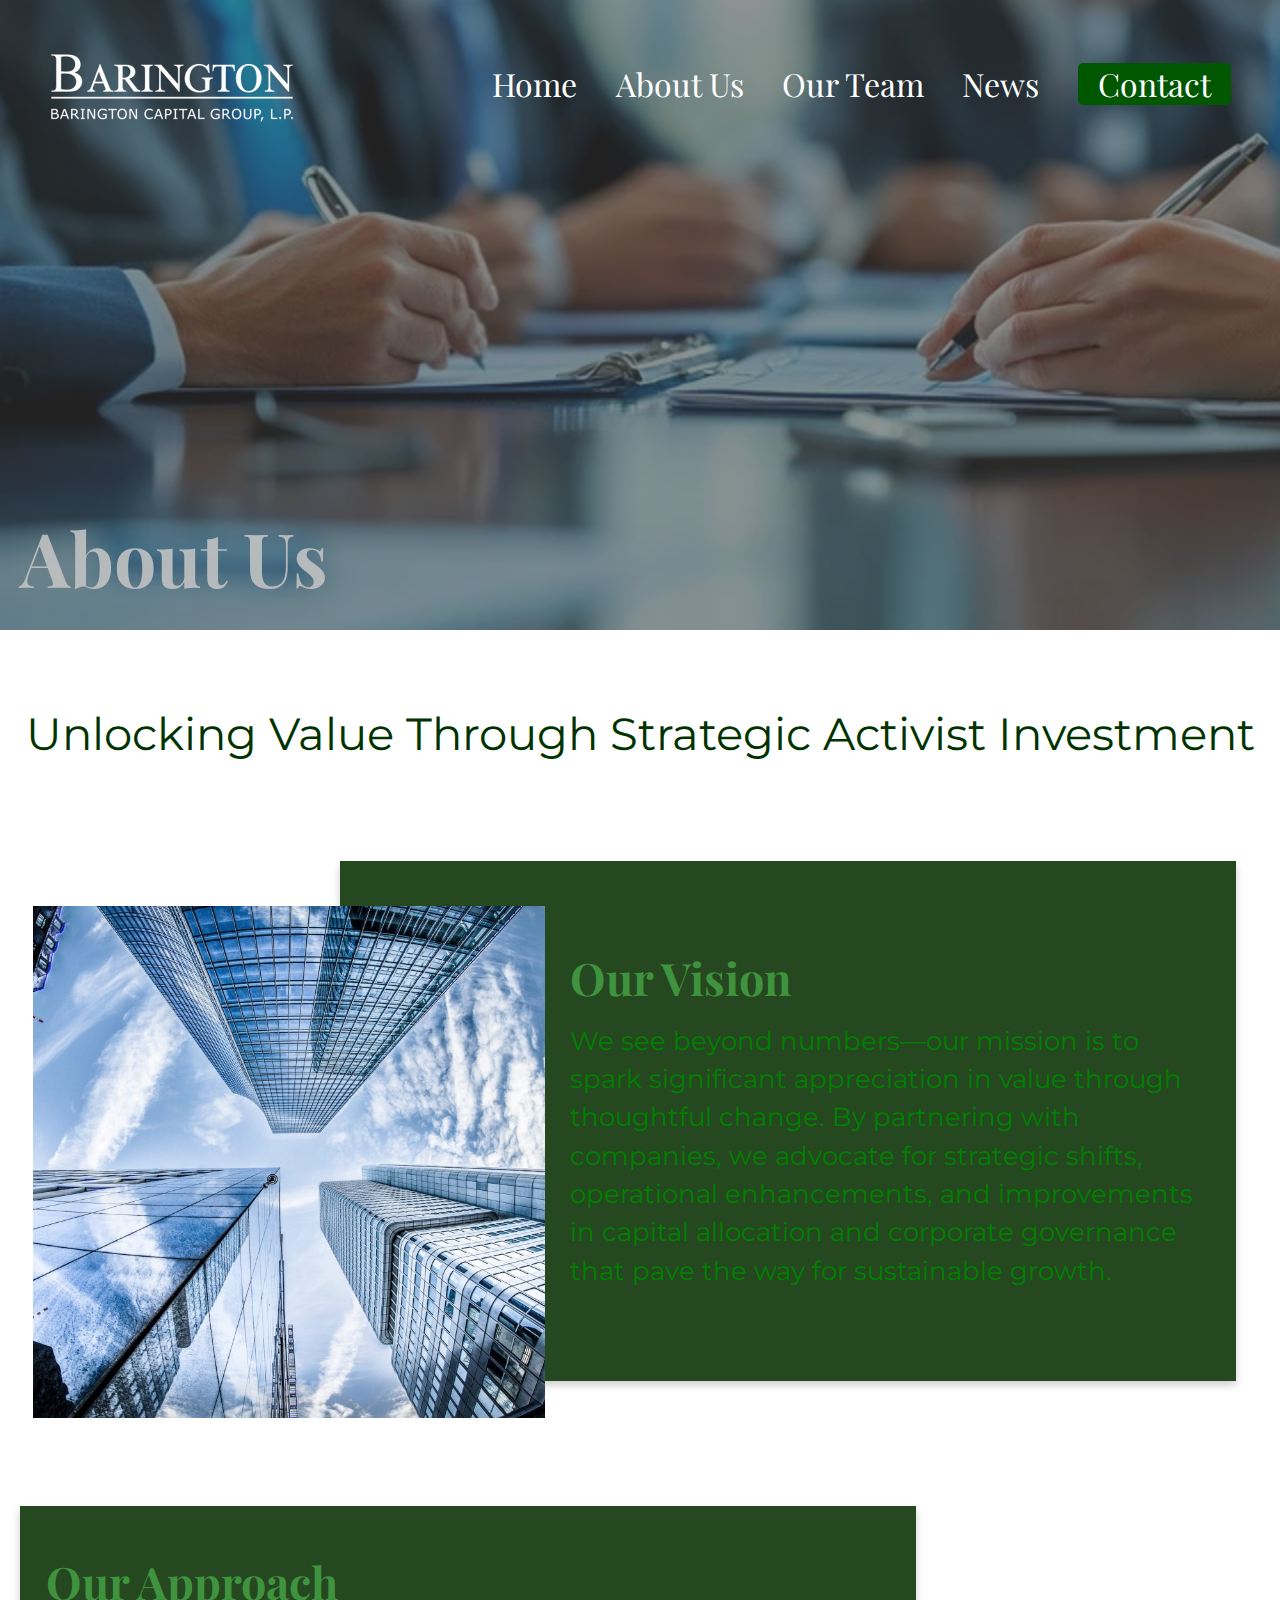
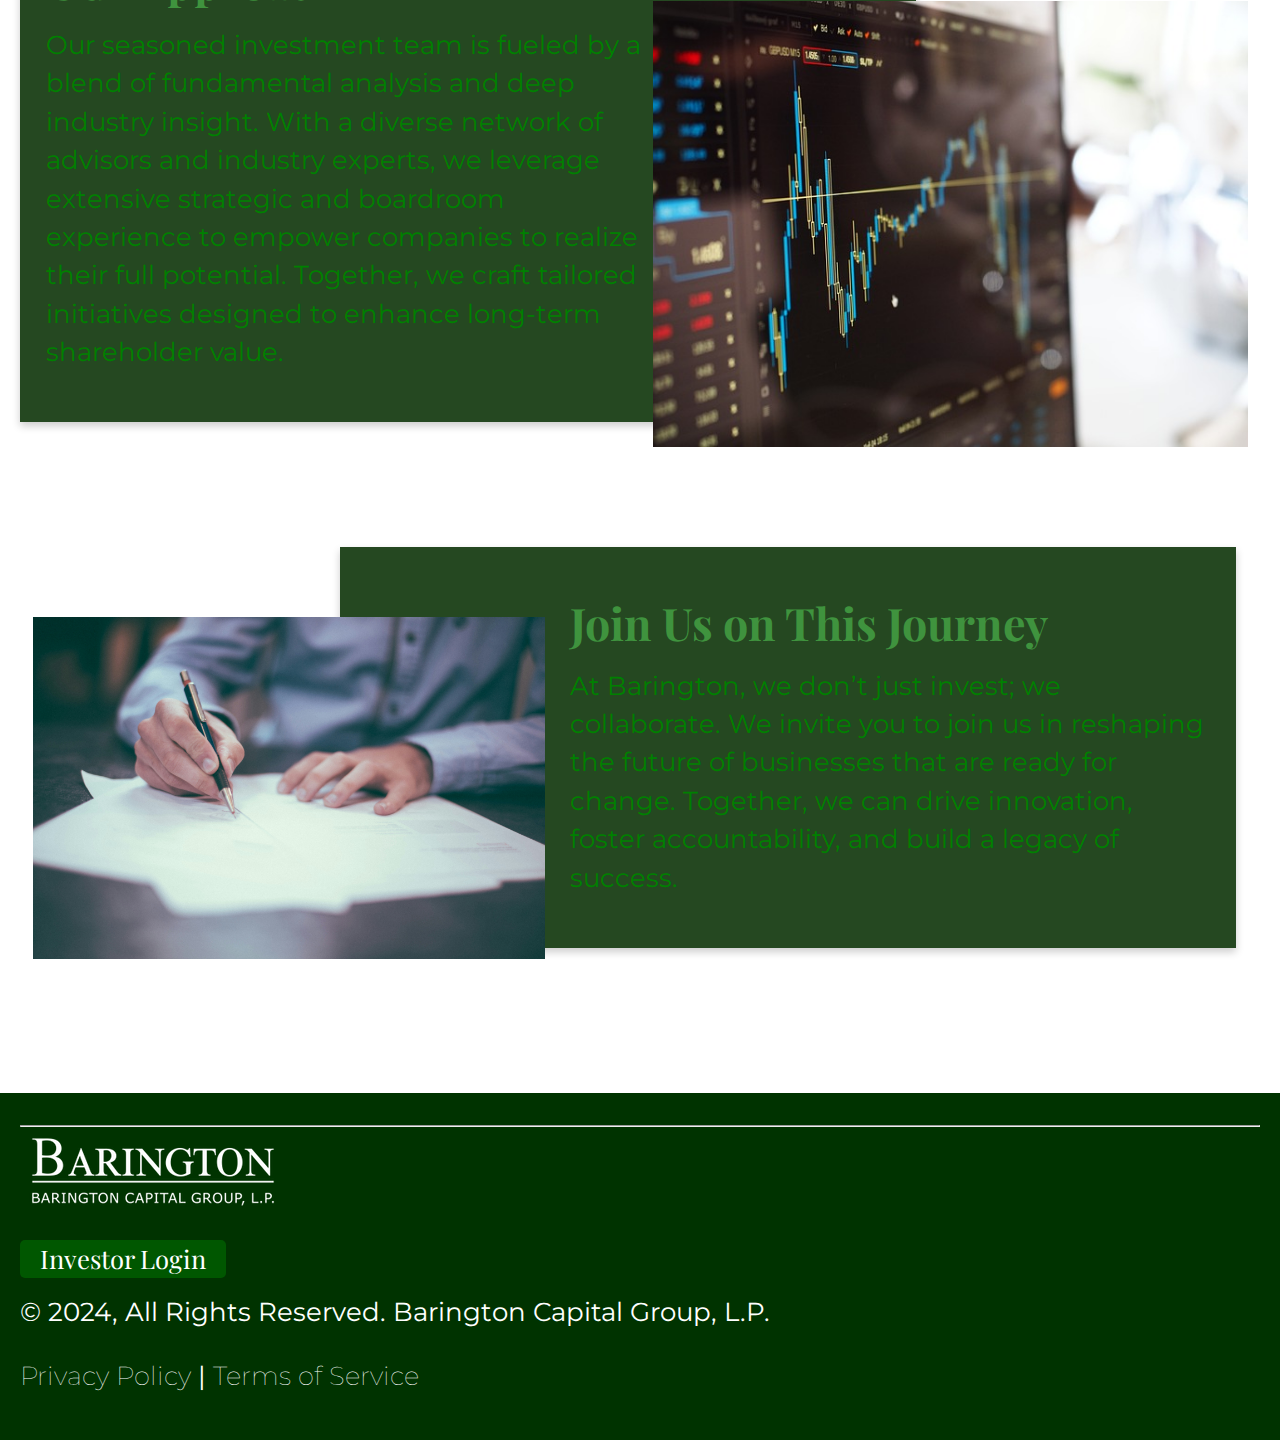
<file: about.html>
<!DOCTYPE html>
<html lang="en">
<head>
    <meta charset="UTF-8">
    <meta name="viewport" content="width=device-width, initial-scale=1.0">
    <title>About Us</title>
    <link rel="shortcut icon" href="B icon.png" type="image/x-icon">
    <link rel="stylesheet" href="styles.css">
    <link rel="stylesheet" href="about.css">
    <link rel="preconnect" href="https://fonts.googleapis.com">
    <link rel="preconnect" href="https://fonts.gstatic.com" crossorigin>
    <link href="https://fonts.googleapis.com/css2?family=Playfair+Display:ital,wght@0,400..900;1,400..900&display=swap" rel="stylesheet">
    <link rel="preconnect" href="https://fonts.googleapis.com">
    <link rel="preconnect" href="https://fonts.gstatic.com" crossorigin>
    <link href="https://fonts.googleapis.com/css2?family=Montserrat:ital,wght@0,100..900;1,100..900&display=swap" rel="stylesheet">
</head>

<body>

    <img src="hands.webp" alt="Background Image" class="img-contact">
        <div class="tint"></div> <!-- This is the tinted overlay -->
        
    <div class="content-pages">
            <header>
                <a href="index.html">
                    <img src="Barington White.img" alt="Overlay Image" class="overlay-image">
                </a>
                <nav id="main-nav">
                    <ul>
                        <li><a href="index.html">Home</a></li>
                        <li><a href="about.html">About Us</a></li>
                        <li><a href="team.html">Our Team</a></li>
                        <li><a href="news.html">News</a></li>
                        <li><a href="contact.html" class="button">Contact</a></li>
                    </ul>
                </nav>

                <div id="hamburger" class="hamburger" onclick="toggleNav()">
                    &#9776; <!-- Hamburger icon -->
                </div>
                <script>
                    function toggleNav() {
                        const nav = document.getElementById('main-nav');
                        nav.classList.toggle('nav-open');
                    }
                    // Close the nav if clicking outside of it
                    document.addEventListener('click', function(event) {
                        const nav = document.getElementById('main-nav');
                        const hamburger = document.getElementById('hamburger');

                        // Check if the click was outside the nav and hamburger
                        if (!nav.contains(event.target) && !hamburger.contains(event.target)) {
                            nav.classList.remove('nav-open'); // Hide the nav
                        }
                    });
                </script>

            </header>
        <h3>About Us</h3>
        <h4>Unlocking Value Through Strategic Activist Investment</h4>

        <div class="decorative-box">
            <div class="section">
                <div class="left-container-img">
                    <img src="visionSub.jpg">
                </div>
                <div class="right-container">
                    <h2>Our Vision</h2>
                    <p>We see beyond numbers—our mission is to spark significant appreciation in value through thoughtful change. By partnering with companies, we advocate for strategic shifts, operational enhancements, and improvements in capital allocation and corporate governance that pave the way for sustainable growth.</p>
                </div>
            </div>
        </div>


        <div class="decorative-box-l">
            <div class="section">
                <div class="left-container">
                    <h2>Our Approach</h2>
                    <p>Our seasoned investment team is fueled by a blend of fundamental analysis and deep industry insight. With a diverse network of advisors and industry experts, we leverage extensive strategic and boardroom experience to empower companies to realize their full potential. Together, we craft tailored initiatives designed to enhance long-term shareholder value. </p>
                </div>
                <div class="right-container-img">
                    <img src="screen.jpg"> 
                </div>
            </div>        
        </div>

        <div class="decorative-box">
            <div class="section">
                <div class="left-container-img">
                    <img src="signature.jpg">
                </div>
                <div class="right-container">
                    <h2>Join Us on This Journey</h2>
                    <p>At Barington, we don’t just invest; we collaborate. We invite you to join us in reshaping the future of businesses that are ready for change. Together, we can drive innovation, foster accountability, and build a legacy of success.</p>
                </div>
            </div>
        </div>
        
    </div>
    <footer>
        <hr class = "styled-line">
        <img src="Barington White.img" alt="Overlay Image" class="overlay-image">

        <a href="edit.html" class="button">Investor Login</a>
        <p>&copy; 2024, All Rights Reserved. Barington Capital Group, L.P.</p>
        <p><a href="privacy.html">Privacy Policy</a> | <a href="terms.html">Terms of Service</a></p>
    </footer>
</body>
</html>
</file>
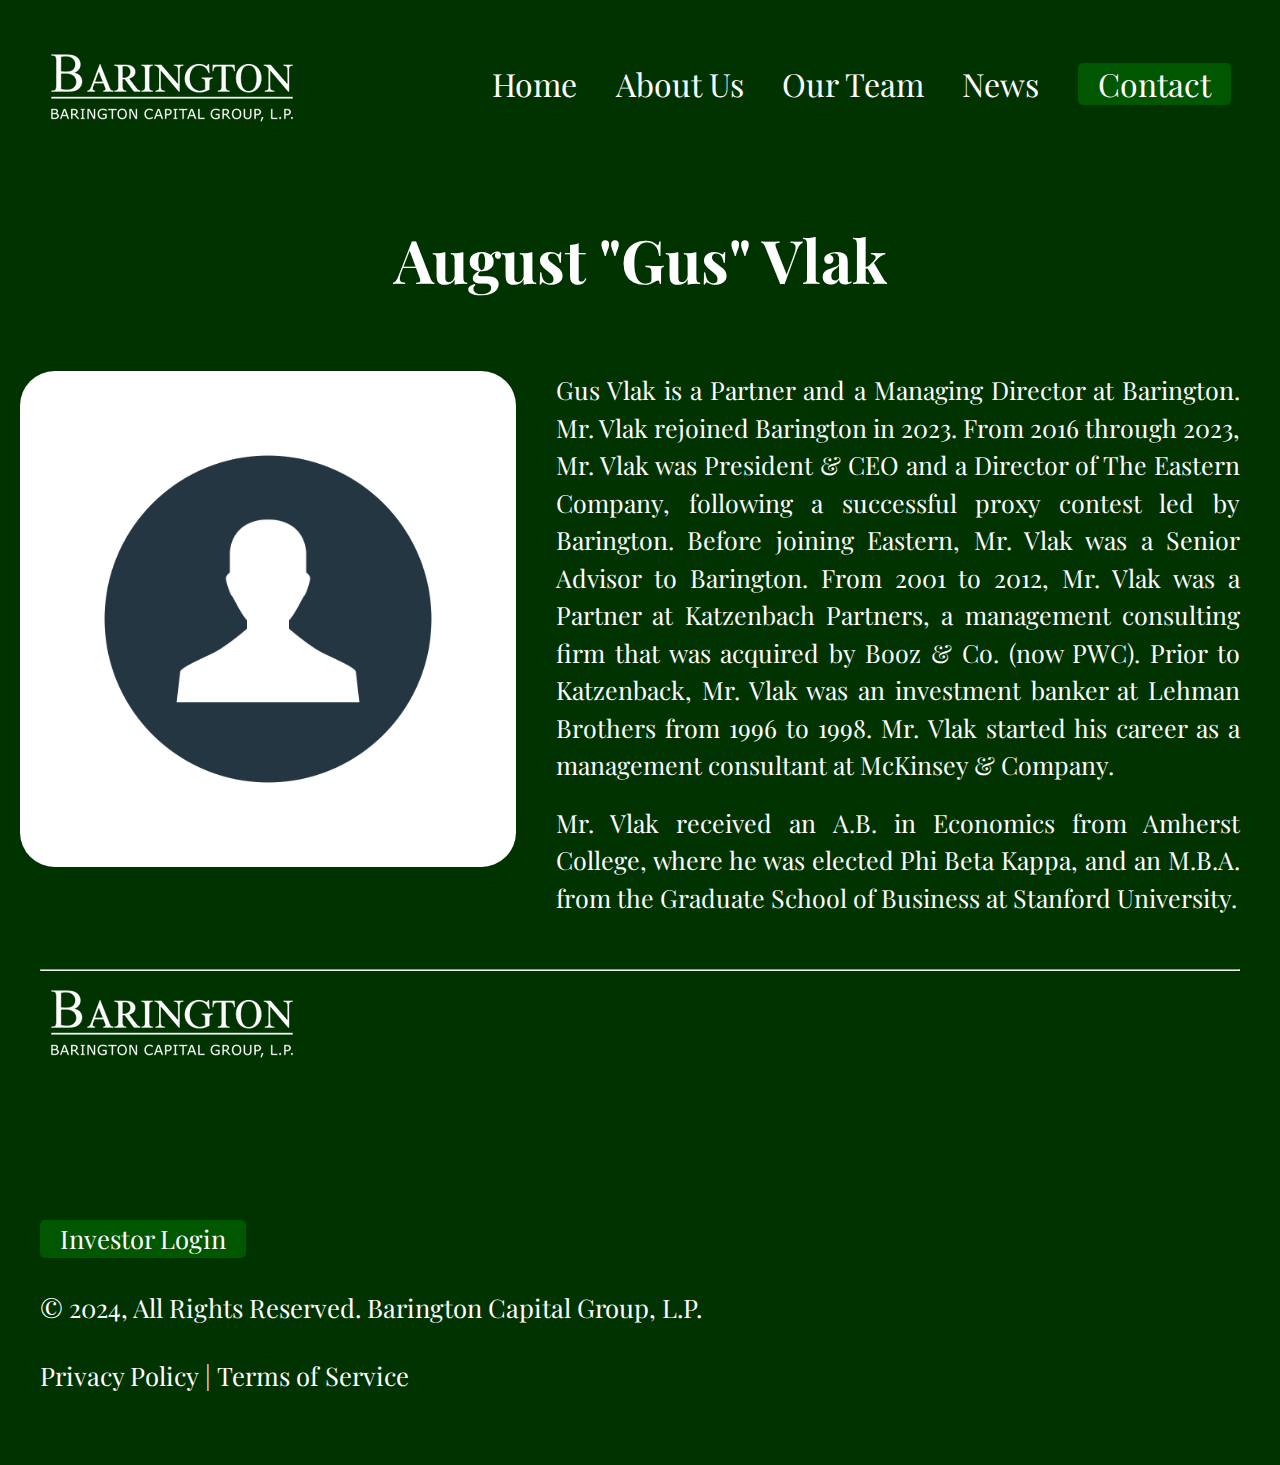
<file: AugustVlak.html>
<!DOCTYPE html>
<html lang="en">
<head>
    <meta charset="UTF-8">
    <meta name="viewport" content="width=device-width, initial-scale=1.0">
    <title>About Us</title>
    <link rel="shortcut icon" href="B icon.png" type="image/x-icon">
    <link rel="stylesheet" href="styles.css">
    <link rel="stylesheet" href="team.css">
    <link rel="preconnect" href="https://fonts.googleapis.com">
<link rel="preconnect" href="https://fonts.gstatic.com" crossorigin>
<link href="https://fonts.googleapis.com/css2?family=Playfair+Display:ital,wght@0,400..900;1,400..900&display=swap" rel="stylesheet">
</head>

<body>
    <div class="content-pages">
            <header>
                <a href="index.html">
                    <img src="Barington White.img" alt="Overlay Image" class="overlay-image">
                </a>
                <nav id="main-nav">
                    <ul>
                        <li><a href="index.html">Home</a></li>
                        <li><a href="about.html">About Us</a></li>
                        <li><a href="team.html">Our Team</a></li>
                        <li><a href="news.html">News</a></li>
                        <li><a href="contact.html" class="button">Contact</a></li>
                    </ul>
                </nav>

                <div id="hamburger" class="hamburger" onclick="toggleNav()">
                    &#9776; <!-- Hamburger icon -->
                </div>
                <script>
                    function toggleNav() {
                        const nav = document.getElementById('main-nav');
                        nav.classList.toggle('nav-open');
                    }
                    // Close the nav if clicking outside of it
                    document.addEventListener('click', function(event) {
                        const nav = document.getElementById('main-nav');
                        const hamburger = document.getElementById('hamburger');

                        // Check if the click was outside the nav and hamburger
                        if (!nav.contains(event.target) && !hamburger.contains(event.target)) {
                            nav.classList.remove('nav-open'); // Hide the nav
                        }
                    });
                </script>
            </header>
        <h1>August "Gus" Vlak</h1>
        <div class="profile-page-container">
            <img class="profile-page-image" src="Profile Icon.jpg" alt="James A. Mitarotonda">
            <div class="bio">
                <p>
                    Gus Vlak is a Partner and a Managing Director at Barington. 
                    Mr. Vlak rejoined Barington in 2023. From 2016 through 2023, 
                    Mr. Vlak was President & CEO and a Director of The Eastern Company, 
                    following a successful proxy contest led by Barington. Before joining 
                    Eastern, Mr. Vlak was a Senior Advisor to Barington. From 2001 to 2012, 
                    Mr. Vlak was a Partner at Katzenbach Partners, a management consulting 
                    firm that was acquired by Booz & Co. (now PWC). Prior to Katzenback, 
                    Mr. Vlak was an investment banker at Lehman Brothers from 1996 to 1998.
                    Mr. Vlak started his career as a management consultant at McKinsey & Company.   
                </p>
                <p>
                    Mr. Vlak received an A.B. in Economics from Amherst College, 
                    where he was elected Phi Beta Kappa, and an M.B.A. from the 
                    Graduate School of Business at Stanford University.
                </p>
            </div>
            
        </div>
        <footer>
            <hr class = "styled-line">
            <img src="Barington White.img" alt="Overlay Image" class="overlay-image">
            <br><br><br><br>
            <a href="edit.html" class="button">Investor Login</a>
            <p>&copy; 2024, All Rights Reserved. Barington Capital Group, L.P.</p>
            <p><a href="privacy.html">Privacy Policy</a> | <a href="terms.html">Terms of Service</a></p>
        </footer>
    </div>
</body>
</html>
</file>
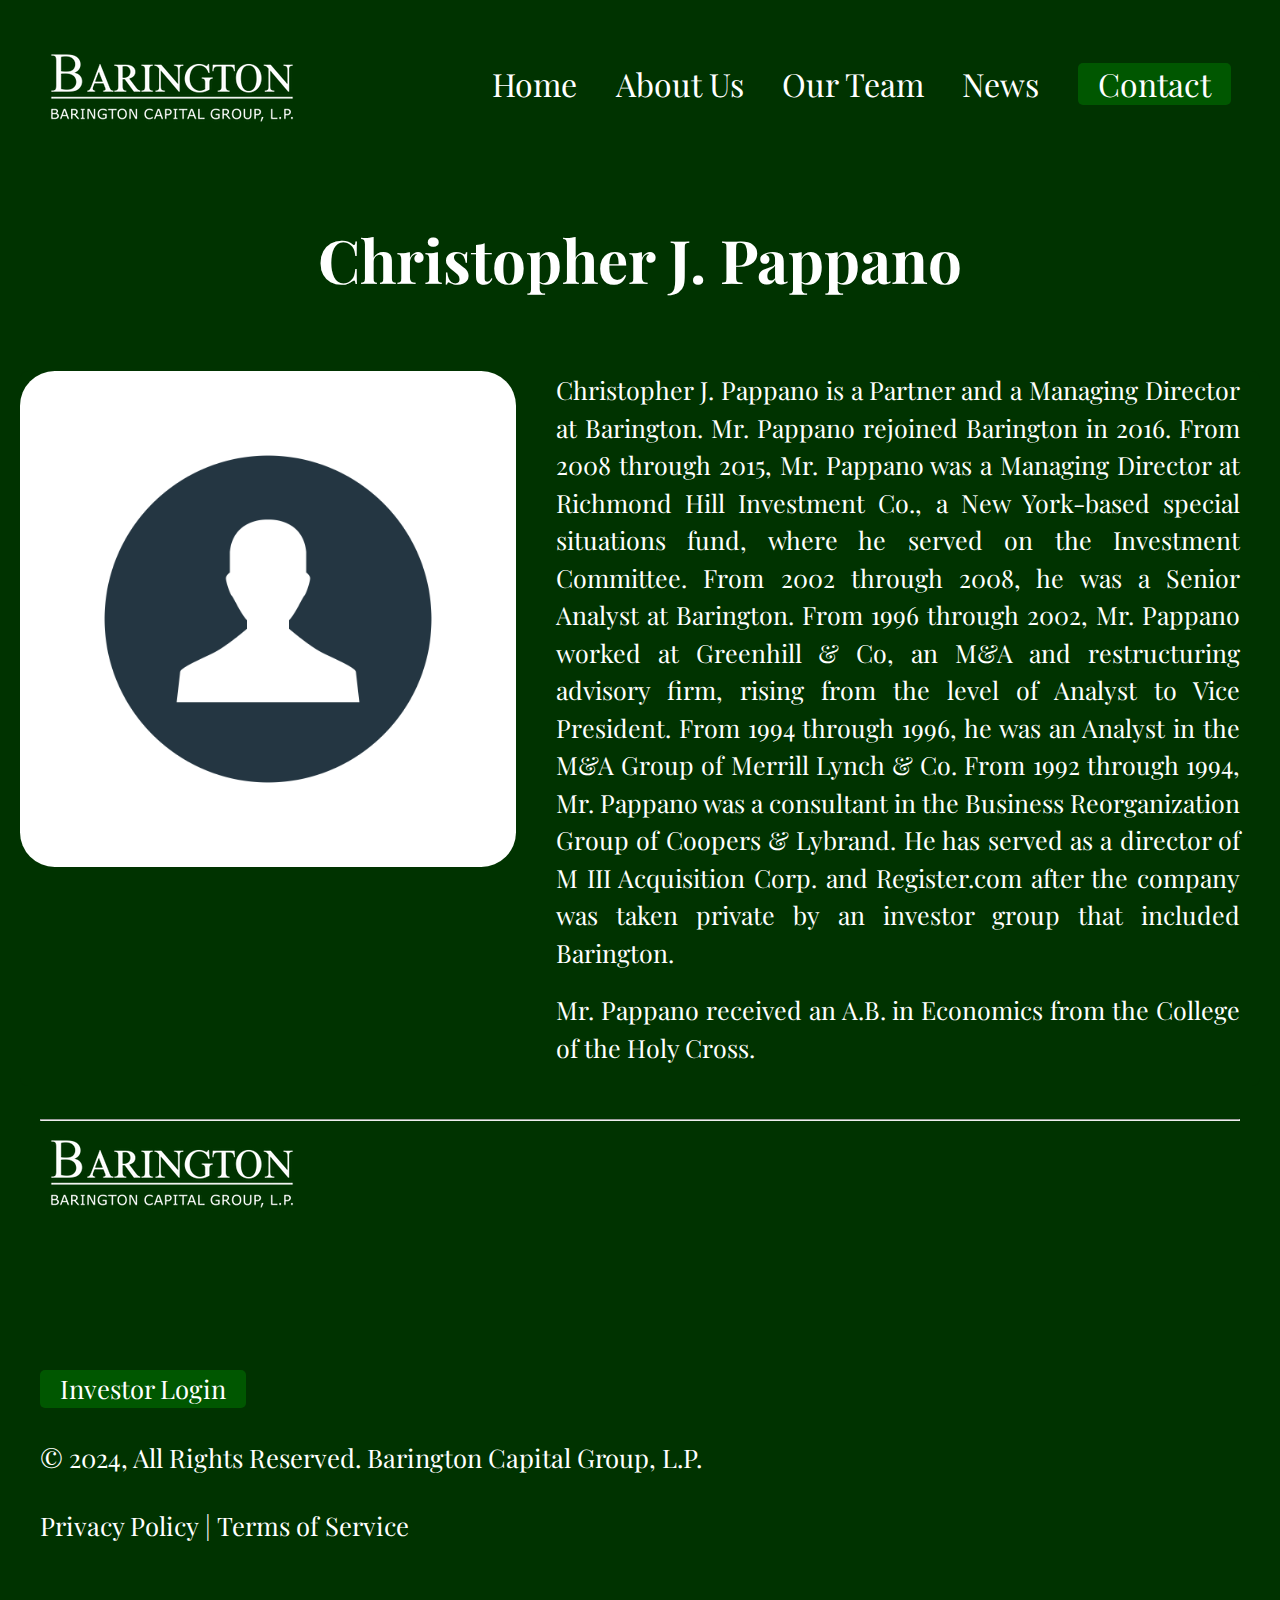
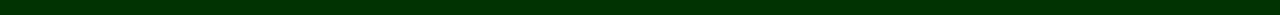
<file: ChristopherPappano.html>
<!DOCTYPE html>
<html lang="en">
<head>
    <meta charset="UTF-8">
    <meta name="viewport" content="width=device-width, initial-scale=1.0">
    <title>About Us</title>
    <link rel="shortcut icon" href="B icon.png" type="image/x-icon">
    <link rel="stylesheet" href="styles.css">
    <link rel="stylesheet" href="team.css">
    <link rel="preconnect" href="https://fonts.googleapis.com">
<link rel="preconnect" href="https://fonts.gstatic.com" crossorigin>
<link href="https://fonts.googleapis.com/css2?family=Playfair+Display:ital,wght@0,400..900;1,400..900&display=swap" rel="stylesheet">
</head>

<body>
    <div class="content-pages">
            <header>
                <a href="index.html">
                    <img src="Barington White.img" alt="Overlay Image" class="overlay-image">
                </a>
                <nav>
                    <ul>
                        <li><a href="index.html">Home</a></li>
                        <li><a href="about.html">About Us</a></li>
                        <li><a href="team.html">Our Team</a></li>
                        <li><a href="news.html">News</a></li>
                        <li><a href="contact.html" class="button">Contact</a></li>
                    </ul>
                </nav>
            </header>
        <h1>Christopher J. Pappano</h1>
        <div class="profile-page-container">
            <img class="profile-page-image" src="Profile Icon.jpg" alt="James A. Mitarotonda">
            <div class="bio">
                <p>
                    Christopher J. Pappano is a Partner and a Managing Director at Barington.  
                    Mr. Pappano rejoined Barington in 2016. From 2008 through 2015, Mr. Pappano 
                    was a Managing Director at Richmond Hill Investment Co., a New York-based 
                    special situations fund, where he served on the Investment Committee. From 
                    2002 through 2008, he was a Senior Analyst at Barington.  From 1996 through 
                    2002, Mr. Pappano worked at Greenhill & Co, an M&A and restructuring advisory 
                    firm, rising from the level of Analyst to Vice President.  From 1994 through 
                    1996, he was an Analyst in the M&A Group of Merrill Lynch & Co. From 1992 
                    through 1994, Mr. Pappano was a consultant in the Business Reorganization
                     Group of Coopers & Lybrand. He has served as a director of M III Acquisition 
                     Corp. and Register.com after the company was taken private by an investor 
                     group that included Barington.  
                </p> 
                <p>
                    Mr. Pappano received an A.B. in Economics from the College of the Holy Cross.
                </p>
            </div>
            
        </div>
        <footer>
            <hr class = "styled-line">
            <img src="Barington White.img" alt="Overlay Image" class="overlay-image">
            <br><br><br><br>
            <a href="edit.html" class="button">Investor Login</a>
            <p>&copy; 2024, All Rights Reserved. Barington Capital Group, L.P.</p>
            <p><a href="privacy.html">Privacy Policy</a> | <a href="terms.html">Terms of Service</a></p>
        </footer>
    </div>
</body>
</html>
</file>
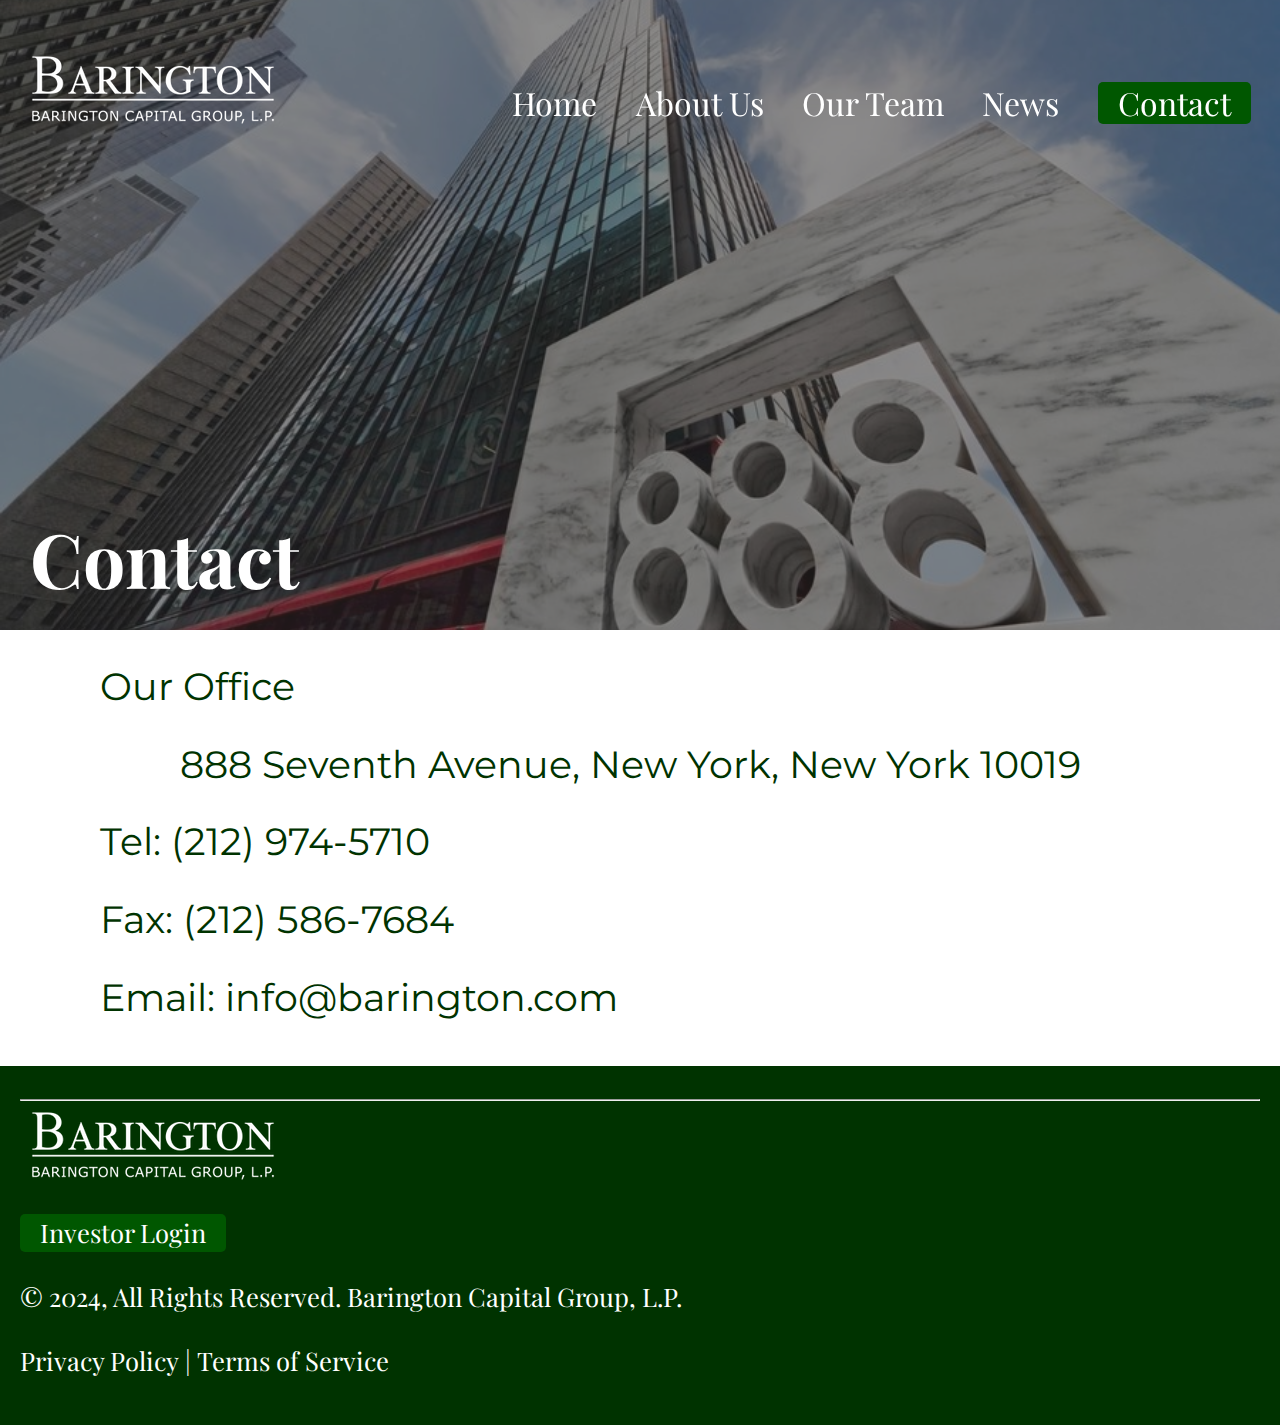
<file: contact.html>
<!DOCTYPE html>
<html lang="en">
<head>
    <meta charset="UTF-8">
    <meta name="viewport" content="width=device-width, initial-scale=1.0">
    <link rel="shortcut icon" href="B icon.png" type="image/x-icon">
    <title>Contact</title>
    <link rel="stylesheet" href="styles.css">
    <link rel="stylesheet" href="contact.css">
    <link rel="preconnect" href="https://fonts.googleapis.com">
<link rel="preconnect" href="https://fonts.gstatic.com" crossorigin>
<link href="https://fonts.googleapis.com/css2?family=Playfair+Display:ital,wght@0,400..900;1,400..900&display=swap" rel="stylesheet">
<link rel="preconnect" href="https://fonts.googleapis.com">
    <link rel="preconnect" href="https://fonts.gstatic.com" crossorigin>
    <link href="https://fonts.googleapis.com/css2?family=Montserrat:ital,wght@0,100..900;1,100..900&display=swap" rel="stylesheet">

</head>

<body>
        <img src="888 Building.jpg" alt="Background Image" class="img-contact">
        <div class="tint"></div> <!-- This is the tinted overlay -->
    <div class="content">
            <header>
                
                <a href="index.html">
                    <img src="Barington White.img" alt="Overlay Image" class="overlay-image">
                </a>
                <nav id="main-nav">
                    <ul>
                        <li><a href="index.html">Home</a></li>
                        <li><a href="about.html">About Us</a></li>
                        <li><a href="team.html">Our Team</a></li>
                        <li><a href="news.html">News</a></li>
                        <li><a href="contact.html" class="button">Contact</a></li>
                    </ul>
                </nav>

                <div id="hamburger" class="hamburger" onclick="toggleNav()">
                    &#9776; <!-- Hamburger icon -->
                </div>
                <script>
                    function toggleNav() {
                        const nav = document.getElementById('main-nav');
                        nav.classList.toggle('nav-open');
                    }
                    // Close the nav if clicking outside of it
                    document.addEventListener('click', function(event) {
                        const nav = document.getElementById('main-nav');
                        const hamburger = document.getElementById('hamburger');

                        // Check if the click was outside the nav and hamburger
                        if (!nav.contains(event.target) && !hamburger.contains(event.target)) {
                            nav.classList.remove('nav-open'); // Hide the nav
                        }
                    });
                </script>
            </header>
        <h1>Contact</h1>
        <div class="contact-container">
            <p>Our Office</p>
        <p><a href="https://maps.app.goo.gl/wL3tQNDckMBuN9Kr9">
        &nbsp;&nbsp;&nbsp;&nbsp;&nbsp;&nbsp;&nbsp;&nbsp;888 Seventh Avenue, New York, New York 10019</a></p>
        
        <p>Tel: (212) 974-5710</p>
        <p>Fax: (212) 586-7684</p>
        <p>Email: info@barington.com</p>
        </div>
        
    </div>

    <footer>
        <hr class = "styled-line">
        <img src="Barington White.img" alt="Overlay Image" class="overlay-image">
        <a href="edit.html" class="button">Investor Login</a>
        <p>&copy; 2024, All Rights Reserved. Barington Capital Group, L.P.</p>
        <p><a href="privacy.html">Privacy Policy</a> | <a href="terms.html">Terms of Service</a></p>
    </footer>
    <script>
        window.addEventListener('scroll', function() {
            const header = document.querySelector('header');
            if (window.scrollY > 100) { // Adjust the number as needed
                header.classList.add('scrolled');
            } else {
                header.classList.remove('scrolled');
            }
        });
    </script>
    
</body>
</html>
</file>
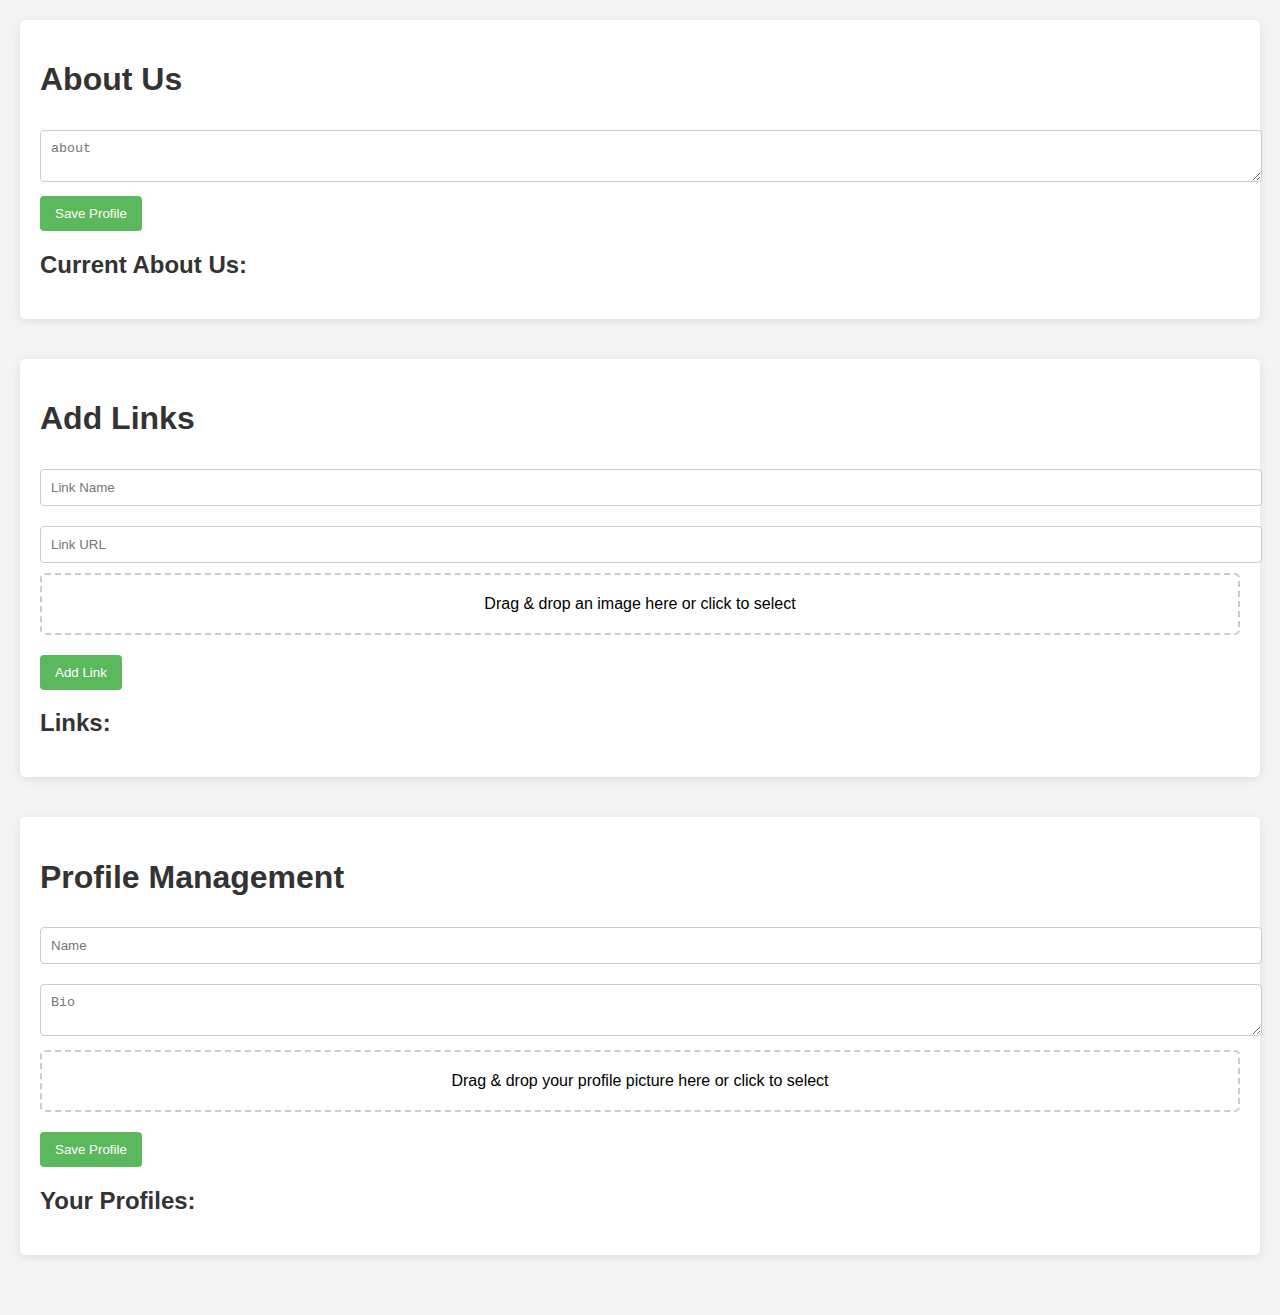
<file: edit.html>
<!DOCTYPE html>
<html lang="en">
<head>
    <meta charset="UTF-8">
    <meta name="viewport" content="width=device-width, initial-scale=1.0">
    <link rel="stylesheet" href="styles1.css">
    <title>Link and Profile Manager</title>
    <link rel="shortcut icon" href="B icon.png" type="image/x-icon">
</head>
<body>

    <div class="container">
        <h1>About Us</h1>
        <form id="aboutForm">
            <textarea id="aboutInput" placeholder="about" required></textarea>
            <button type="submit">Save Profile</button>
        </form>
        <h2>Current About Us:</h2>
        <div id="aboutContainer"></div>
    </div>

    <div class="container">
        <h1>Add Links</h1>
        <form id="linkForm">
            <input type="text" id="nameInput" placeholder="Link Name" required>
            <input type="url" id="linkInput" placeholder="Link URL" required>
            <div id="linkDropArea" class="drop-area">
                <p>Drag & drop an image here or click to select</p>
                <input type="file" id="linkImageInput" accept="image/*" hidden>
            </div>
            <button type="submit">Add Link</button>
        </form>
        <h2>Links:</h2>
        <div id="linksContainer"></div>
    </div>

    <div class="container">
        <h1>Profile Management</h1>
        <form id="profileForm">
            <input type="text" id="nameBioInput" placeholder="Name" required>
            <textarea id="bioInput" placeholder="Bio" required></textarea>
            <div id="profileDropArea" class="drop-area">
                <p>Drag & drop your profile picture here or click to select</p>
                <input type="file" id="profileImageInput" accept="image/*" hidden>
            </div>
            <button type="submit">Save Profile</button>
        </form>
        <h2>Your Profiles:</h2>
        <div id="profileContainer"></div>
    </div>
    
    <script src="edit.js"></script>
</body>
</html>
</file>
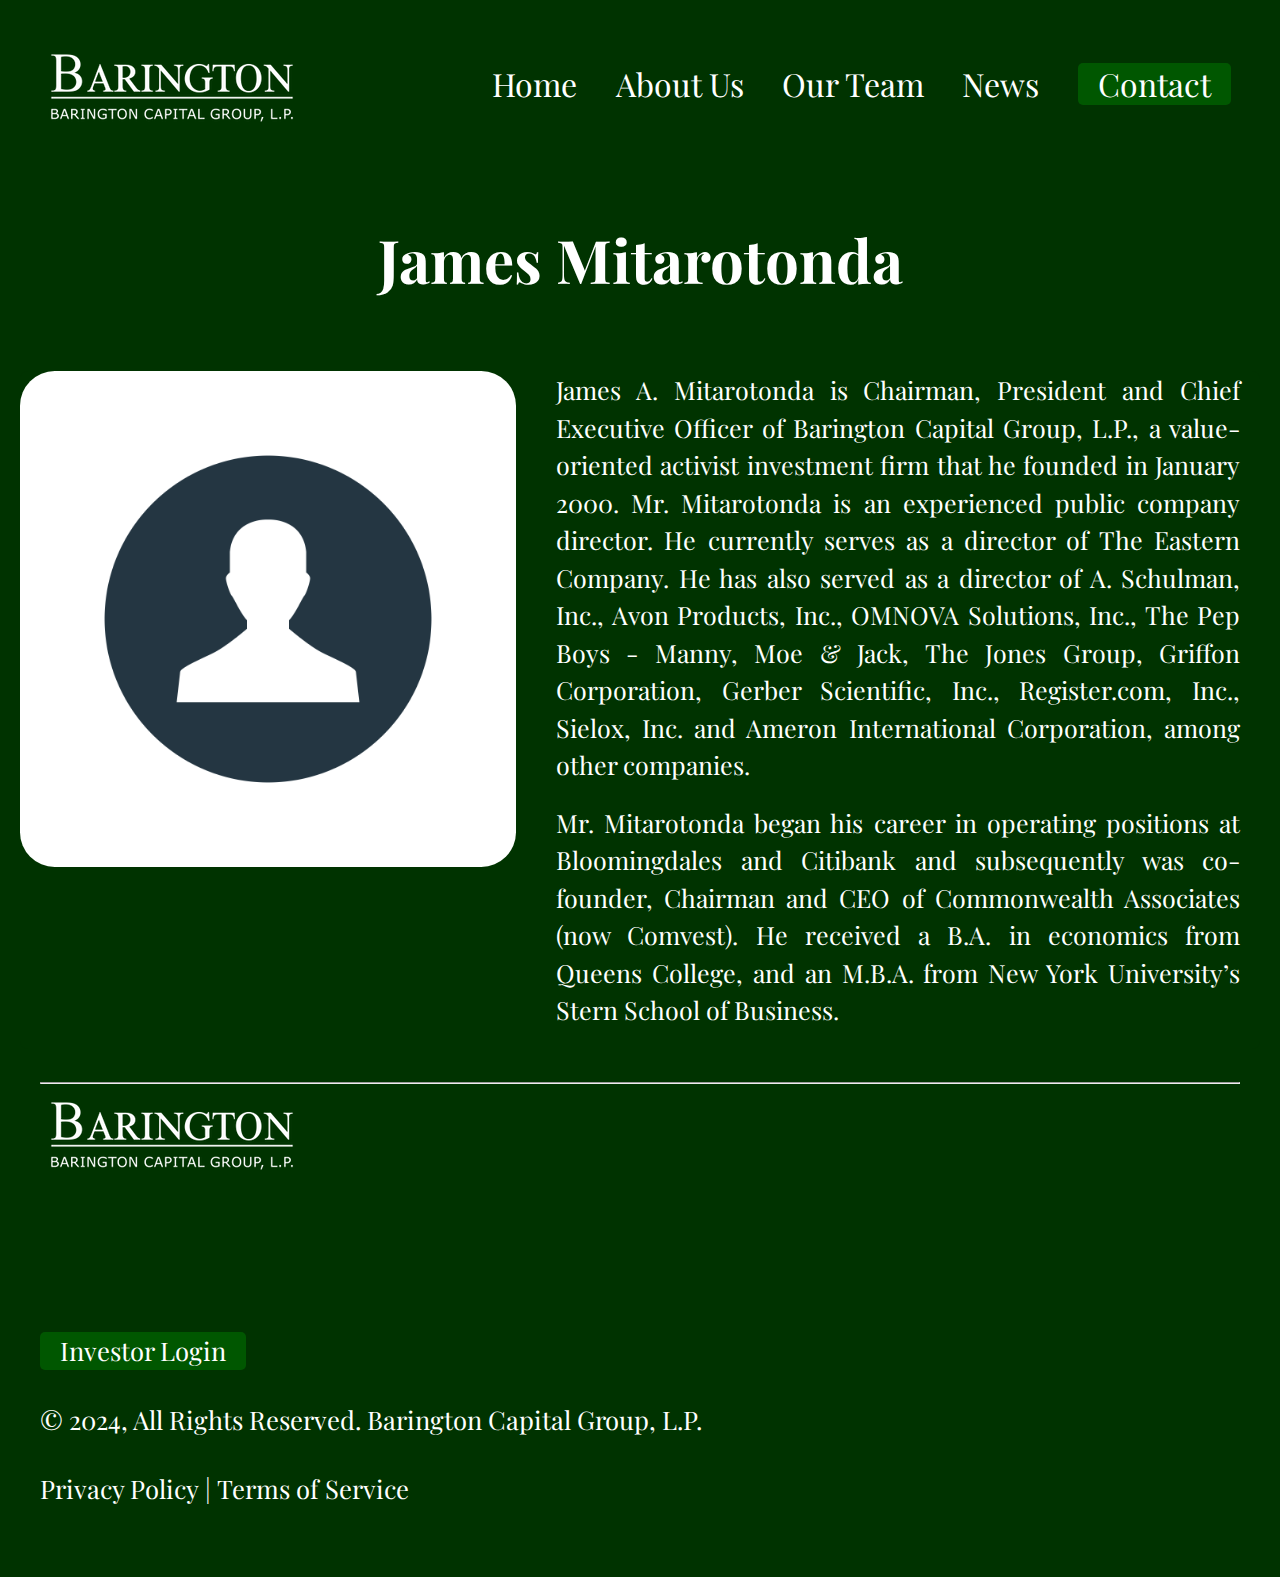
<file: JamesMitarotonda.html>
<!DOCTYPE html>
<html lang="en">
<head>
    <meta charset="UTF-8">
    <meta name="viewport" content="width=device-width, initial-scale=1.0">
    <title>About Us</title>
    <link rel="shortcut icon" href="B icon.png" type="image/x-icon">
    <link rel="stylesheet" href="styles.css">
    <link rel="stylesheet" href="team.css">
    <link rel="preconnect" href="https://fonts.googleapis.com">
<link rel="preconnect" href="https://fonts.gstatic.com" crossorigin>
<link href="https://fonts.googleapis.com/css2?family=Playfair+Display:ital,wght@0,400..900;1,400..900&display=swap" rel="stylesheet">
</head>

<body>
    <div class="content-pages">
            <header>
                <a href="index.html">
                    <img src="Barington White.img" alt="Overlay Image" class="overlay-image">
                </a>
                <nav id="main-nav">
                    <ul>
                        <li><a href="index.html">Home</a></li>
                        <li><a href="about.html">About Us</a></li>
                        <li><a href="team.html">Our Team</a></li>
                        <li><a href="news.html">News</a></li>
                        <li><a href="contact.html" class="button">Contact</a></li>
                    </ul>
                </nav>

                <div id="hamburger" class="hamburger" onclick="toggleNav()">
                    &#9776; <!-- Hamburger icon -->
                </div>
                <script>
                    function toggleNav() {
                        const nav = document.getElementById('main-nav');
                        nav.classList.toggle('nav-open');
                    }
                    // Close the nav if clicking outside of it
                    document.addEventListener('click', function(event) {
                        const nav = document.getElementById('main-nav');
                        const hamburger = document.getElementById('hamburger');

                        // Check if the click was outside the nav and hamburger
                        if (!nav.contains(event.target) && !hamburger.contains(event.target)) {
                            nav.classList.remove('nav-open'); // Hide the nav
                        }
                    });
                </script>
            </header>
        <h1>James Mitarotonda</h1>
        <div class="profile-page-container">
            <img class="profile-page-image" src="Profile Icon.jpg" alt="James A. Mitarotonda">
            <div class="bio">
                <p>
                    James A. Mitarotonda is Chairman, President and Chief Executive Officer of Barington 
                    Capital Group, L.P., a value-oriented activist investment firm that he founded in 
                    January 2000. Mr. Mitarotonda is an experienced public company director. He currently 
                    serves as a director of The Eastern Company. He has also served as a director of A. 
                    Schulman, Inc., Avon Products, Inc., OMNOVA Solutions, Inc., The Pep Boys - Manny, Moe 
                    & Jack, The Jones Group,  Griffon Corporation, Gerber Scientific, Inc., Register.com, 
                    Inc., Sielox, Inc. and Ameron International Corporation, among other companies. 
                </p> 
                <p>
                    Mr. Mitarotonda began his career in operating positions at Bloomingdales and Citibank and subsequently was co-founder, Chairman and CEO of Commonwealth Associates (now Comvest). He received a B.A. in economics from Queens College, and an M.B.A. from New York University’s Stern School of Business.
                </p>
            </div>
            
        </div>
        <footer>
            <hr class = "styled-line">
            <img src="Barington White.img" alt="Overlay Image" class="overlay-image">
            <br><br><br><br>
            <a href="edit.html" class="button">Investor Login</a>
            <p>&copy; 2024, All Rights Reserved. Barington Capital Group, L.P.</p>
            <p><a href="privacy.html">Privacy Policy</a> | <a href="terms.html">Terms of Service</a></p>
        </footer>
    </div>
</body>
</html>
</file>
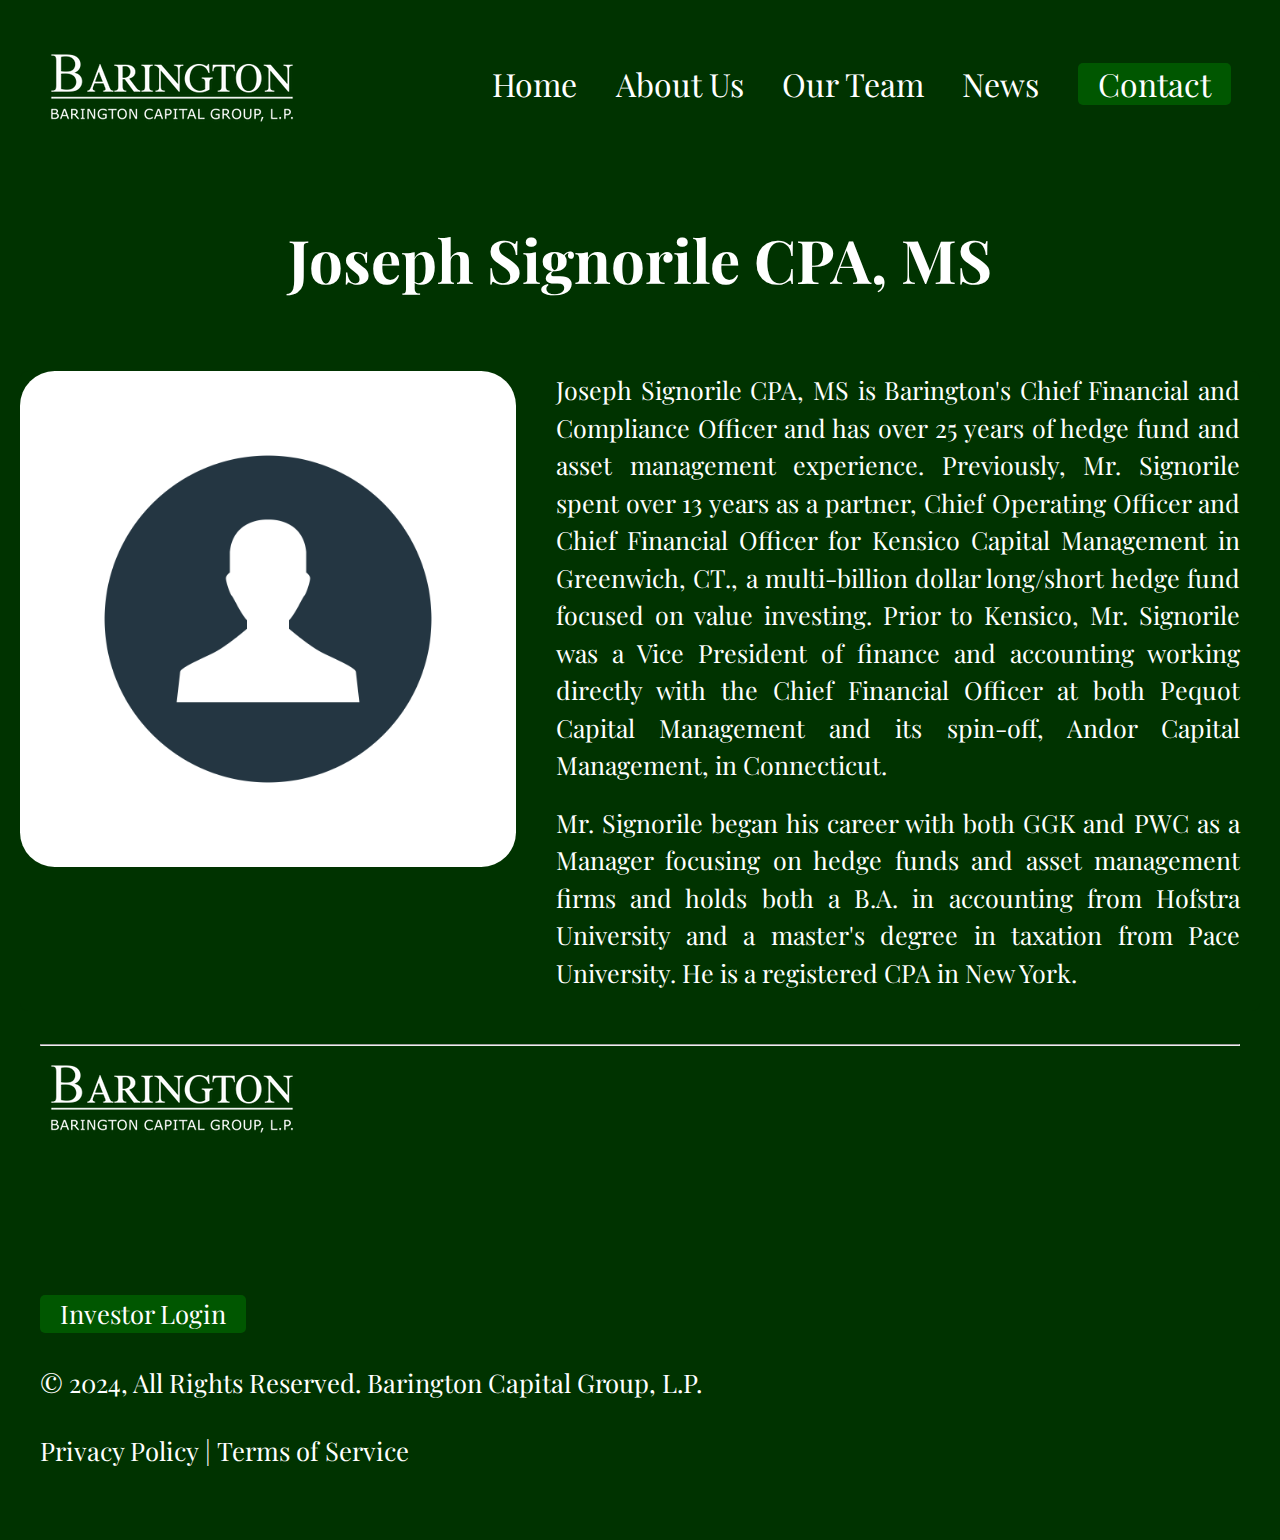
<file: JosephSignorile.html>
<!DOCTYPE html>
<html lang="en">
<head>
    <meta charset="UTF-8">
    <meta name="viewport" content="width=device-width, initial-scale=1.0">
    <title>About Us</title>
    <link rel="shortcut icon" href="B icon.png" type="image/x-icon">
    <link rel="stylesheet" href="styles.css">
    <link rel="stylesheet" href="team.css">
    <link rel="preconnect" href="https://fonts.googleapis.com">
<link rel="preconnect" href="https://fonts.gstatic.com" crossorigin>
<link href="https://fonts.googleapis.com/css2?family=Playfair+Display:ital,wght@0,400..900;1,400..900&display=swap" rel="stylesheet">
</head>

<body>
    <div class="content-pages">
            <header>
                <a href="index.html">
                    <img src="Barington White.img" alt="Overlay Image" class="overlay-image">
                </a>
                <nav id="main-nav">
                    <ul>
                        <li><a href="index.html">Home</a></li>
                        <li><a href="about.html">About Us</a></li>
                        <li><a href="team.html">Our Team</a></li>
                        <li><a href="news.html">News</a></li>
                        <li><a href="contact.html" class="button">Contact</a></li>
                    </ul>
                </nav>

                <div id="hamburger" class="hamburger" onclick="toggleNav()">
                    &#9776; <!-- Hamburger icon -->
                </div>
                <script>
                    function toggleNav() {
                        const nav = document.getElementById('main-nav');
                        nav.classList.toggle('nav-open');
                    }
                    // Close the nav if clicking outside of it
                    document.addEventListener('click', function(event) {
                        const nav = document.getElementById('main-nav');
                        const hamburger = document.getElementById('hamburger');

                        // Check if the click was outside the nav and hamburger
                        if (!nav.contains(event.target) && !hamburger.contains(event.target)) {
                            nav.classList.remove('nav-open'); // Hide the nav
                        }
                    });
                </script>
            </header>
        <h1>Joseph Signorile CPA, MS</h1>
        <div class="profile-page-container">
            <img class="profile-page-image" src="Profile Icon.jpg" alt="James A. Mitarotonda">
            <div class="bio">
                <p>
                    Joseph Signorile CPA, MS is Barington's Chief Financial and Compliance Officer 
                    and has over 25 years of hedge fund and asset management experience. 
                    Previously, Mr. Signorile spent over 13 years as a partner, Chief Operating 
                    Officer and Chief Financial Officer for Kensico Capital Management in 
                    Greenwich, CT., a multi-billion dollar long/short hedge fund focused on 
                    value investing. Prior to Kensico, Mr. Signorile was a Vice President of 
                    finance and accounting working directly with the Chief Financial Officer 
                    at both Pequot Capital Management and its spin-off, Andor Capital Management, 
                    in Connecticut. 
                </p> 
                <p>
                    Mr. Signorile began his career with both GGK and PWC as a Manager focusing on 
                    hedge funds and asset management firms and holds both a B.A. in accounting from 
                    Hofstra University and a master's degree in taxation from Pace University. 
                    He is a registered CPA in New York.
                </p>
            </div>
            
        </div>
        <footer>
            <hr class = "styled-line">
            <img src="Barington White.img" alt="Overlay Image" class="overlay-image">
            <br><br><br><br>
            <a href="edit.html" class="button">Investor Login</a>
            <p>&copy; 2024, All Rights Reserved. Barington Capital Group, L.P.</p>
            <p><a href="privacy.html">Privacy Policy</a> | <a href="terms.html">Terms of Service</a></p>
        </footer>
    </div>
</body>
</html>
</file>
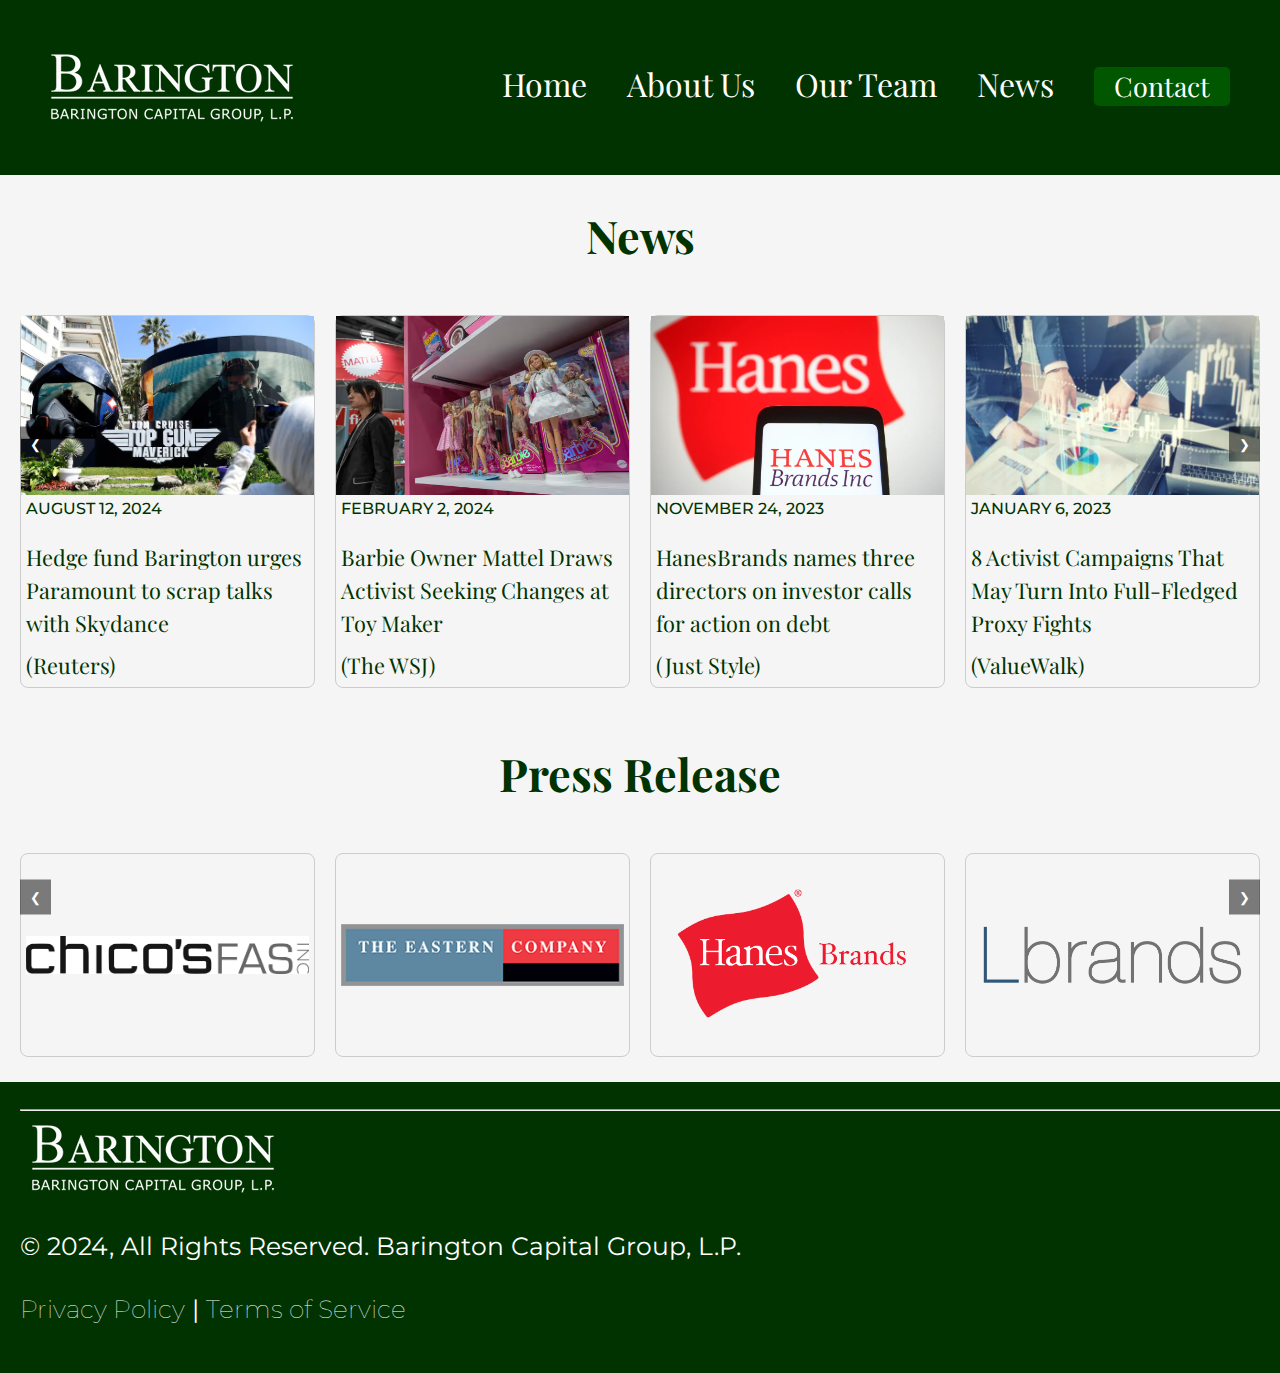
<file: news.html>
<!DOCTYPE html>
<html lang="en">
<head>
    <meta charset="UTF-8">
    <meta name="viewport" content="width=device-width, initial-scale=1.0">
    <title>About Us</title>
    <link rel="shortcut icon" href="B icon.png" type="image/x-icon">
    <link rel="stylesheet" href="styles News.css">
    <link rel="preconnect" href="https://fonts.googleapis.com">
    <link rel="preconnect" href="https://fonts.gstatic.com" crossorigin>
    <link href="https://fonts.googleapis.com/css2?family=Playfair+Display:ital,wght@0,400..900;1,400..900&display=swap" rel="stylesheet">
    <link rel="preconnect" href="https://fonts.googleapis.com">
    <link rel="preconnect" href="https://fonts.gstatic.com" crossorigin>
    <link href="https://fonts.googleapis.com/css2?family=Montserrat:ital,wght@0,100..900;1,100..900&display=swap" rel="stylesheet">

</head>

<body>
    <div class="content">
        <header>
            <a href="index.html" class="logo">
                <img src="Barington White.img" alt="Overlay Image" class="overlay-image">
            </a>
            
            <nav id="main-nav">
                <ul>
                    <li><a href="index.html">Home</a></li>
                    <li><a href="about.html">About Us</a></li>
                    <li><a href="team.html">Our Team</a></li>
                    <li><a href="news.html">News</a></li>
                    <li><a href="contact.html" class="button">Contact</a></li>
                </ul>
            </nav>

            <div id="hamburger" class="hamburger" onclick="toggleNav()">
                &#9776; <!-- Hamburger icon -->
            </div>
            <script>
                function toggleNav() {
                    const nav = document.getElementById('main-nav');
                    nav.classList.toggle('nav-open');
                }
                // Close the nav if clicking outside of it
                document.addEventListener('click', function(event) {
                    const nav = document.getElementById('main-nav');
                    const hamburger = document.getElementById('hamburger');

                    // Check if the click was outside the nav and hamburger
                    if (!nav.contains(event.target) && !hamburger.contains(event.target)) {
                        nav.classList.remove('nav-open'); // Hide the nav
                    }
                });
            </script>
        </header>
    </div>

    <div class="carousel">
        <h1>News</h1>
        <div class="carousel-items" id="newsCarouselItems">
            <div class="carousel-item">
                <div class="news-box">
                    <a href="https://www.reuters.com/markets/deals/hedge-fund-barington-urges-paramount-scrap-talks-with-skydance-2024-04-12/">
                        <img src="Hedge fund Barington urges Paramount to scrap talks with Skydance.avif" alt="News Image 1">
                        <date>August 12, 2024</date><br><br>
                        <p>Hedge fund Barington urges Paramount to scrap talks with Skydance</p>
                        <p>(Reuters)</p>
                    </a>
                </div>
            </div>
            <div class="carousel-item">
                <div class="news-box">
                    <a href="https://www.wsj.com/business/retail/mattel-draws-activist-seeking-big-changes-at-toy-maker-98bfc386">
                        <img src="Mattel.avif" alt="News Image 1">
                        <date>February 2, 2024</date><br><br>
                        <p>Barbie Owner Mattel Draws Activist Seeking Changes at Toy Maker</p>
                        <p>(The WSJ)</p>
                    </a>
                </div>
            </div>
            <div class="carousel-item">
                <div class="news-box">
                    <a href="https://www.just-style.com/news/hanesbrands-names-three-directors-on-investor-calls-for-action-on-debt/">
                        <img src="HanesBrand.webp" alt="News Image 1">
                        <date>November 24, 2023</date><br><br>
                        <p>HanesBrands names three directors on investor calls for action on debt</p>
                        <p>(Just Style)</p>
                    </a>
                </div>
            </div>
            <div class="carousel-item">
                <div class="news-box">
                    <a href="https://www.valuewalk.com/from-third-point-to-impactive-8-activist-campaigns-that-may-turn-into-full-fledged-proxy-fights/">
                        <img src="ProxyFight.webp" alt="News Image 1">
                        <date>January 6, 2023</date><br><br>
                        <p>8 Activist Campaigns That May Turn Into Full-Fledged Proxy Fights</p>
                        <p>(ValueWalk)</p>
                    </a>
                </div>
            </div>
            <div class="carousel-item">
                <div class="news-box">
                    <a href="https://www.bloomberg.com/news/articles/2022-12-13/activist-barington-wants-board-changes-at-casket-maker-matthews?leadSource=uverify%20wall">
                        <img src="MatthewsInt..jpg" alt="News Image 1">
                        <date>December 13, 2022</date><br><br>
                        <p>Activist Investor Pushes for Board Changes at Casket Maker Matthews</p>
                        <p>(Bloomberg)</p>
                    </a>
                </div>
            </div>
            <div class="carousel-item">
                <div class="news-box">
                    <a href="https://www.conference-board.org/pdfdownload.cfm?masterProductID=20869">
                        <img src="diverse board.jpg" alt="News Image 1">
                        <date>June 2020</date><br><br>
                        <p>Maximizing ​the Benefits of Board Diversity<br><br></p>
                        <p>(The Conference Board)</p>
                    </a>
                </div>
            </div>
            <div class="carousel-item">
                <div class="news-box">
                    <a href="https://hbr.org/2020/06/how-diverse-is-your-board-really">
                        <img src="board diversity.jfif" alt="News Image 1">
                        <date>June 11, 2020</date><br><br>
                        <p>How Diverse is Your Board, Really?<br><br></p>
                        <p>(Harvard Business Review)</p>
                    </a>
                </div>
            </div>
            <div class="carousel-item">
                <div class="news-box">
                    <a href="https://www.wsj.com/articles/l-brands-faces-pressure-to-separate-victorias-secret-bath-body-works-11551761941">
                        <img src="l-brands.webp" alt="News Image 1">
                        <date>March 5, 2019</date><br><br>
                        <p>L Brands Faces Pressure to Separate Victoria's Secret, Bath & Body Works</p>
                        <p>(WSJ)</p>
                    </a>
                </div>
            </div>
            <div class="carousel-item">
                <div class="news-box">
                    <a href="https://corpgov.law.harvard.edu/wp-content/uploads/2019/02/AIAnnual_Review2019.pdf">
                        <img src="annual-review.jpg" alt="News Image 1">
                        <date>2019</date><br><br>
                        <p>The Activist Investing Annual Review 2019<br><br></p>
                        <p>(Activist Insight)</p>
                    </a>
                </div>
    
            </div>
        </div>
        <button class="prev" onclick="changeSlide(-1, 'newsCarouselItems')">&#10094;</button>
    <button class="next" onclick="changeSlide(1, 'newsCarouselItems')">&#10095;</button>
    </div>

    <div class="carousel">
        <h1>Press Release</h1>
        <div class="carousel-items" id="pressReleaseCarouselItems">
            <div class="carousel-item">
                <div class="pr-box">
                    <div class="image-container">
                        <img src="Chicos.jfif" alt="Chicos">
                        <div class="link-container">
                            <a href="https://chicosfas.com/investors/press-releases/press-release-details/2021/Chicos-FAS-Inc.-Affirms-Commitment-to-Taking-All-Appropriate-Steps-to-Drive-Shareholder-Value/default.aspx" class="link">June 7, 2021</a>
                        </div>
                        
                    </div>
                </div>
            </div>
            <div class="carousel-item">
                <div class="pr-box">
                    <div class="image-container">
                        <img src="EasternCompany_logo.png" alt="Eastern">
                        <div class="link-container">
                            <a href="https://finance.yahoo.com/news/mark-hernandez-succeed-august-vlak-142000978.html" class="link">January 10, 2023</a>
                        </div>
                        
                    </div>
                </div>
            </div>
            <div class="carousel-item">
                <div class="pr-box">
                    <div class="image-container">
                        <img src="HanesBrandLOGO.png">
                        <div class="link-container">
                            <a href="https://www.businesswire.com/news/home/20230919172168/en/Barington-Capital-Comments-on-Hanesbrands%E2%80%99-Review-of-Strategic-Options-for-Global-Champion-Business" class="link">September 19, 2023</a>
                            <a href="Hanesbrands.html" class="link">August 8, 2023</a>
                        </div>
                    </div>
                </div>
            </div>
            <div class="carousel-item">
                <div class="pr-box">
                    <div class="image-container">
                        <img src="LBrands.png">
                        <div class="link-container">
                            <a href="https://www.globenewswire.com/news-release/2020/02/20/1987829/0/en/L-Brands-Announces-Transformative-Transaction-With-Sycamore-Partners-to-Drive-Shareholder-Value.html" class="link">February 20, 2020</a>
                            <a href="https://www.bloomberg.com/press-releases/2019-04-18/l-brands-announces-slate-of-directors-for-2019-annual-meeting-of-stockholders" class="link">April 18, 2019</a>
                            <a href="https://www.prnewswire.com/news-releases/barington-capital-group-lp-calls-for-changes-at-l-brands-to-meaningfully-improve-long-term-shareholder-value-300806461.html" class="link">March 5, 2019</a>
                        </div>
                    </div>
                </div>
            </div>
            <div class="carousel-item">
                <div class="pr-box">
                    <div class="image-container">
                        <img src="Mattel.jpg">
                        <div class="link-container">
                            <a href="https://www.prnewswire.com/news-releases/barington-capital-calls-for-steps-to-accelerate-shareholder-value-creation-at-mattel-302051444.html" class="link">February 1, 2024</a>
                        </div>
                    </div>
                </div>
            </div>
            <div class="carousel-item">
                <div class="pr-box">
                    <div class="image-container">
                        <img src="MatthewsINTLogo.svg">
                        <div class="link-container">
                            <a href="https://finance.yahoo.com/news/matthews-international-enters-agreement-barington-213500234.html" class="link">December 30, 2022</a>
                        </div>
                    </div>
                </div>
            </div>
            <div class="carousel-item">
                <div class="pr-box">
                    <div class="image-container">
                        <img src="Rambus.png">
                        <div class="link-container">
                            <a href="https://www.businesswire.com/news/home/20220310005903/en/Rambus-Announces-James-Mitarotonda-to-Become-Board-Advisor" class="link">March 11, 2023</a>
                        </div>
                    </div>
                </div>
            </div>
            <div class="carousel-item">
                <div class="pr-box">
                    <div class="image-container">
                        <img src="trimas.svg">
                        <div class="link-container">
                            <a href="Trimas 7-28.html"  class="link">July 28, 2024</a>
                            <a href="Trimas 12-12.html"  class="link">December 12, 2023</a>
                        </div>
                    </div>
                </div>
            </div>
        </div>
        <button class="prev" onclick="changeSlide(-1, 'pressReleaseCarouselItems')">&#10094;</button>
    <button class="next" onclick="changeSlide(1, 'pressReleaseCarouselItems')">&#10095;</button>
</div>

    <script>
        function changeSlide(direction, carouselId) {
            const items = document.querySelectorAll(`#${carouselId} .carousel-item`);
            const itemsPerPage = 4; // Number of items to show per click
            const totalItems = items.length-1;
            let currentSlide = parseInt(document.getElementById(carouselId).getAttribute('data-current-slide')) || 0;
    
            // Update currentSlide based on direction
            currentSlide += direction * itemsPerPage; // Move by 4 items
    
            // Ensure currentSlide stays within bounds
            if (currentSlide < 0) currentSlide = 0; // Don't go before the first item
            if (currentSlide >= totalItems) currentSlide = Math.floor(totalItems / itemsPerPage) * itemsPerPage; // Don't go past the last item
    
            // Calculate the offset to slide
            const offset = -currentSlide * (100 / itemsPerPage); // Adjust the offset calculation
    
            // Set the transform property to move the carousel
            document.getElementById(carouselId).style.transform = `translateX(${offset}%)`;
            document.getElementById(carouselId).setAttribute('data-current-slide', currentSlide); // Update current slide
        }
    </script>

<script>
    const prBoxes = document.querySelectorAll('.pr-box');
    
    prBoxes.forEach(box => {
        box.addEventListener('mouseenter', () => {
            const linkItems = box.querySelectorAll('a');
            const additionalHeight = linkItems.length * 1; // Reduced multiplier to 1
            const currentHeight = box.scrollHeight;
            box.style.height = `${currentHeight + additionalHeight + 5}px`; // Reduced fixed height to 5
        });
    
        box.addEventListener('mouseleave', () => {
            box.style.height = 'auto'; // Reset height
        });
    });
    </script>
    

    <footer>
        <hr class = "styled-line">
        <img src="Barington White.img" alt="Overlay Image" class="overlay-image">
        <br><br><br><br><br>
        <p>&copy; 2024, All Rights Reserved. Barington Capital Group, L.P.</p>
        <p><a href="privacy.html">Privacy Policy</a> | <a href="terms.html">Terms of Service</a></p>
    </footer>
</body>
</html>
</file>
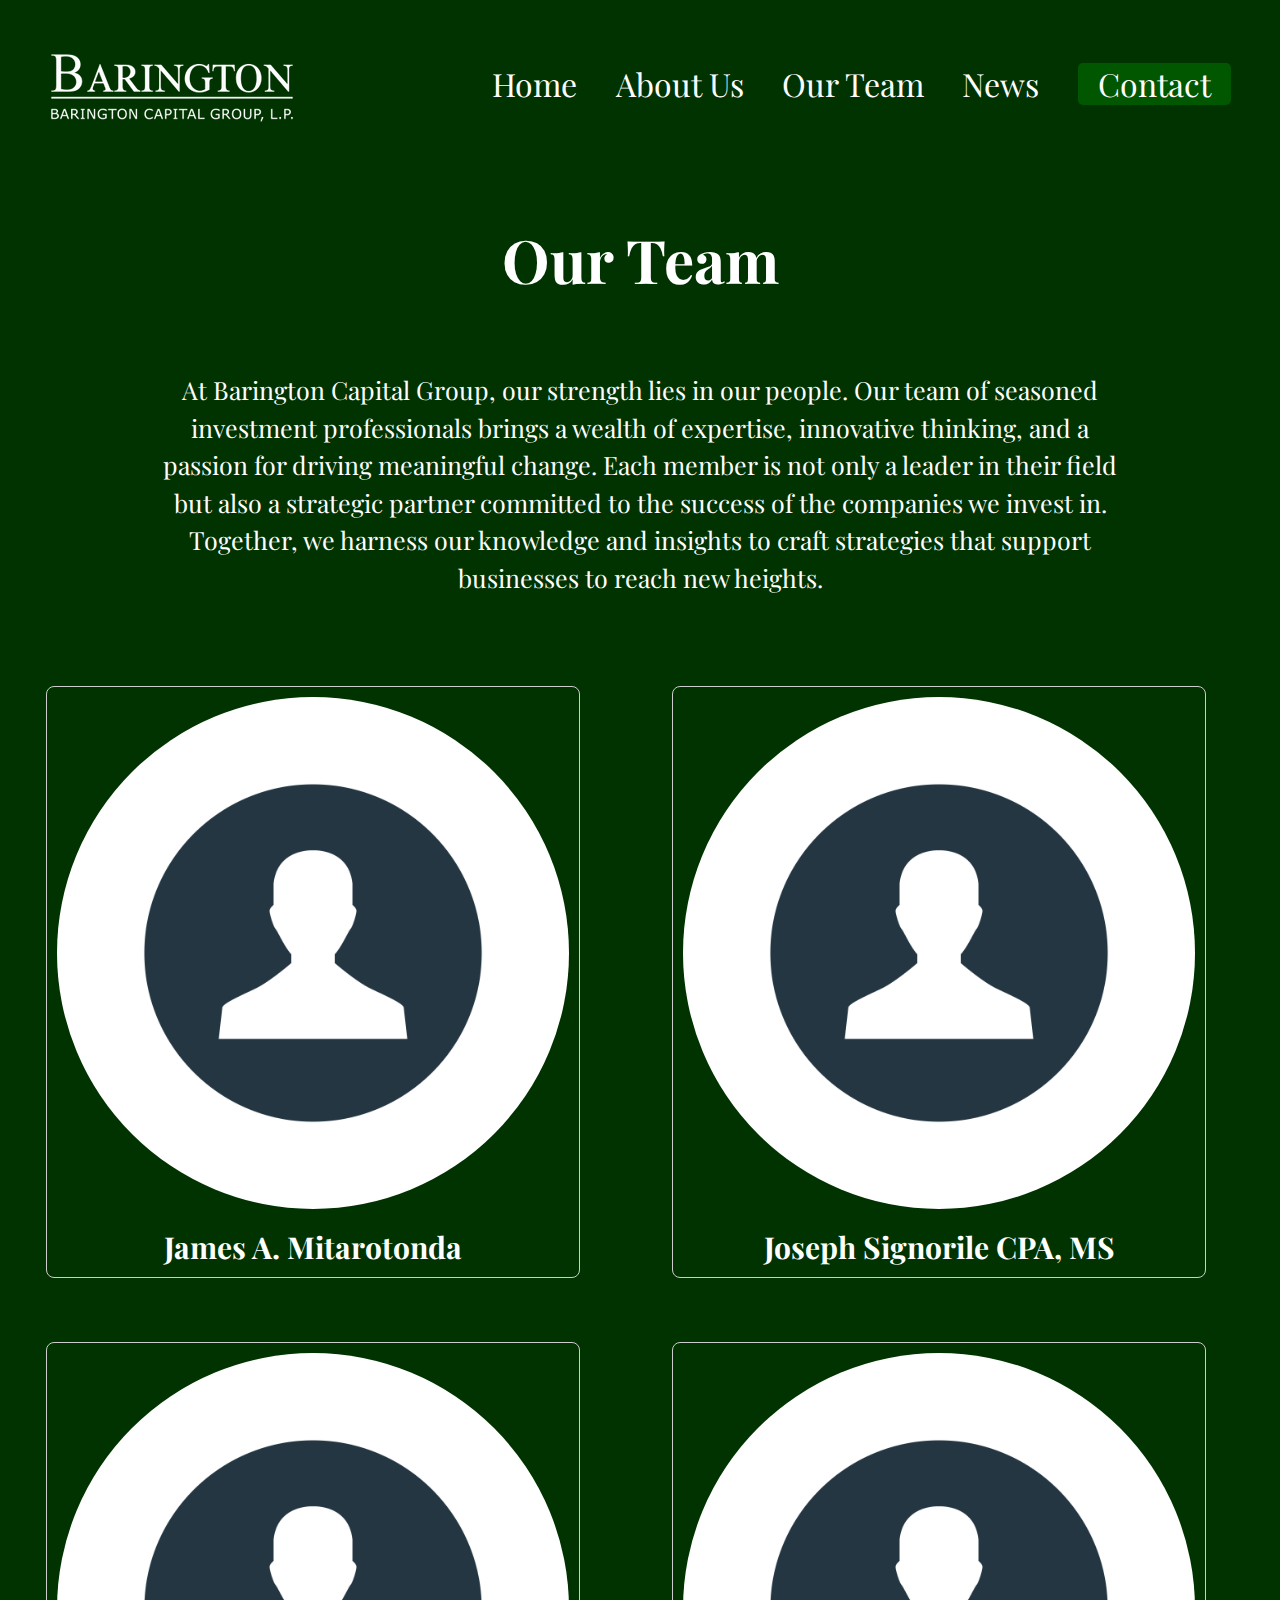
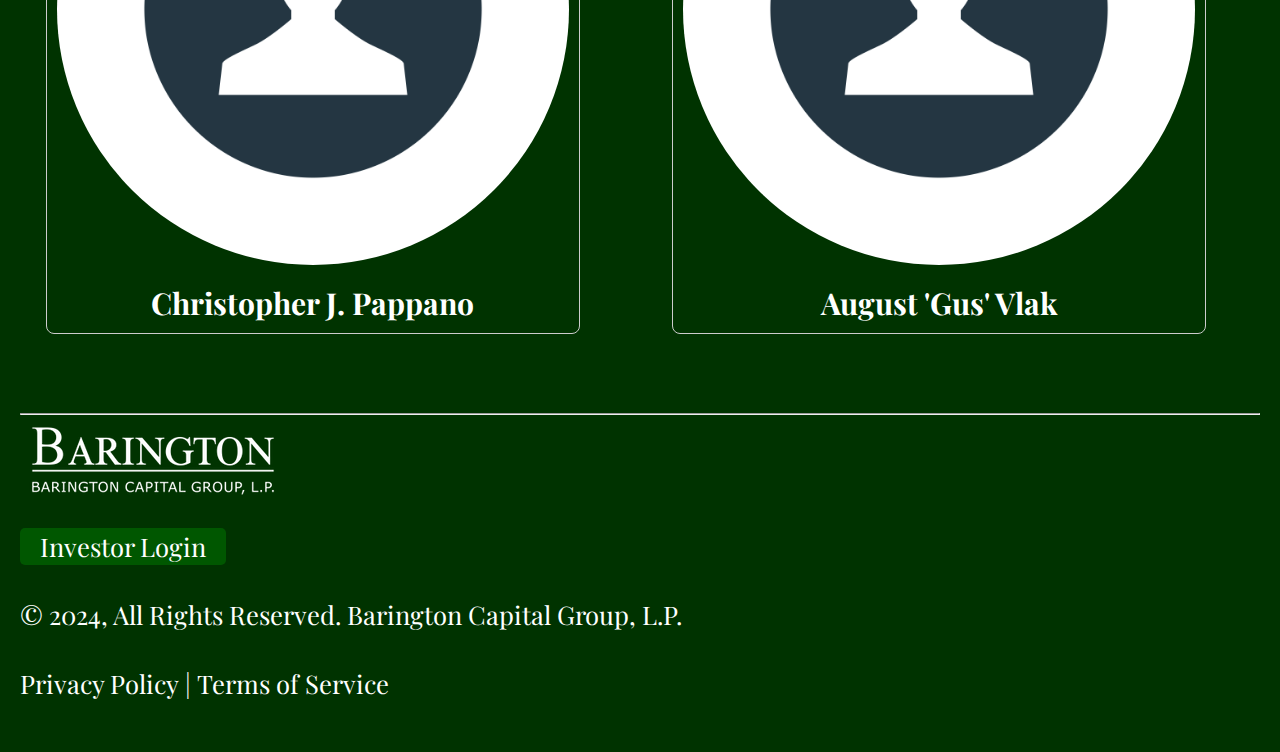
<file: team.html>
<!DOCTYPE html>
<html lang="en">
<head>
    <meta charset="UTF-8">
    <meta name="viewport" content="width=device-width, initial-scale=1.0">
    <title>About Us</title>
    <link rel="stylesheet" href="styles.css">
    <link rel="stylesheet" href="team.css">
    <link rel="stylesheet" href="styleTest.css">
    <link rel="preconnect" href="https://fonts.googleapis.com">
<link rel="preconnect" href="https://fonts.gstatic.com" crossorigin>
<link href="https://fonts.googleapis.com/css2?family=Playfair+Display:ital,wght@0,400..900;1,400..900&display=swap" rel="stylesheet">
</head>

<body>
    <div class="content-pages">
            <header>
                <a href="index.html">
                    <img src="Barington White.img" alt="Overlay Image" class="overlay-image">
                </a>
                <nav id="main-nav">
                    <ul>
                        <li><a href="index.html">Home</a></li>
                        <li><a href="about.html">About Us</a></li>
                        <li><a href="team.html">Our Team</a></li>
                        <li><a href="news.html">News</a></li>
                        <li><a href="contact.html" class="button">Contact</a></li>
                    </ul>
                </nav>

                <div id="hamburger" class="hamburger" onclick="toggleNav()">
                    &#9776; <!-- Hamburger icon -->
                </div>
                <script>
                    function toggleNav() {
                        const nav = document.getElementById('main-nav');
                        nav.classList.toggle('nav-open');
                    }
                    // Close the nav if clicking outside of it
                    document.addEventListener('click', function(event) {
                        const nav = document.getElementById('main-nav');
                        const hamburger = document.getElementById('hamburger');

                        // Check if the click was outside the nav and hamburger
                        if (!nav.contains(event.target) && !hamburger.contains(event.target)) {
                            nav.classList.remove('nav-open'); // Hide the nav
                        }
                    });
                </script>


            </header>
        <h1>Our Team</h1>
        <p>At Barington Capital Group, our strength lies in our people. Our team of seasoned 
            investment professionals brings a wealth of expertise, innovative thinking, 
            and a passion for driving meaningful change. Each member is not only a leader 
            in their field but also a strategic partner committed to the success of the companies 
            we invest in. Together, we harness our knowledge and insights to craft strategies 
            that support businesses to reach new heights.</p>
        <ul class="profile-list">
            <li class="profile-container">
                <a href="JamesMitarotonda.html">
                    <img class="profile-image" src="Profile Icon.jpg" alt="James A. Mitarotonda">
                </a>
                <a href="JamesMitarotonda.html" class="profile-name">James A. Mitarotonda</a>
            </li>
            <li class="profile-container">
                <a href="JosephSignorile.html">
                    <img class="profile-image" src="Profile Icon.jpg" alt="Joseph Signorile CPA, MS">
                </a>
                <a href="JosephSignorile.html" class="profile-name">Joseph Signorile CPA, MS</a>
            </li>
            <li class="profile-container">
                <a href="ChristopherPappano.html">
                    <img class="profile-image" src="Profile Icon.jpg" alt="Christopher J. Pappano">
                </a>
                <a href="ChristopherPappano.html" class="profile-name">Christopher J. Pappano</a>
            </li>
            <li class="profile-container">
                <a href="AugustVlak.html">
                    <img class="profile-image" src="Profile Icon.jpg" alt="August 'Gus' Vlak">
                </a>
                <a href="AugustVlak.html" class="profile-name">August 'Gus' Vlak</a>
            </li>

        </ul>
        
    </div>
    <footer>
        <hr class = "styled-line">
        <img src="Barington White.img" alt="Overlay Image" class="overlay-image">
        <a href="edit.html" class="button">Investor Login</a>
        <p>&copy; 2024, All Rights Reserved. Barington Capital Group, L.P.</p>
        <p><a href="privacy.html">Privacy Policy</a> | <a href="terms.html">Terms of Service</a></p>
    </footer>
</body>
</html>
</file>
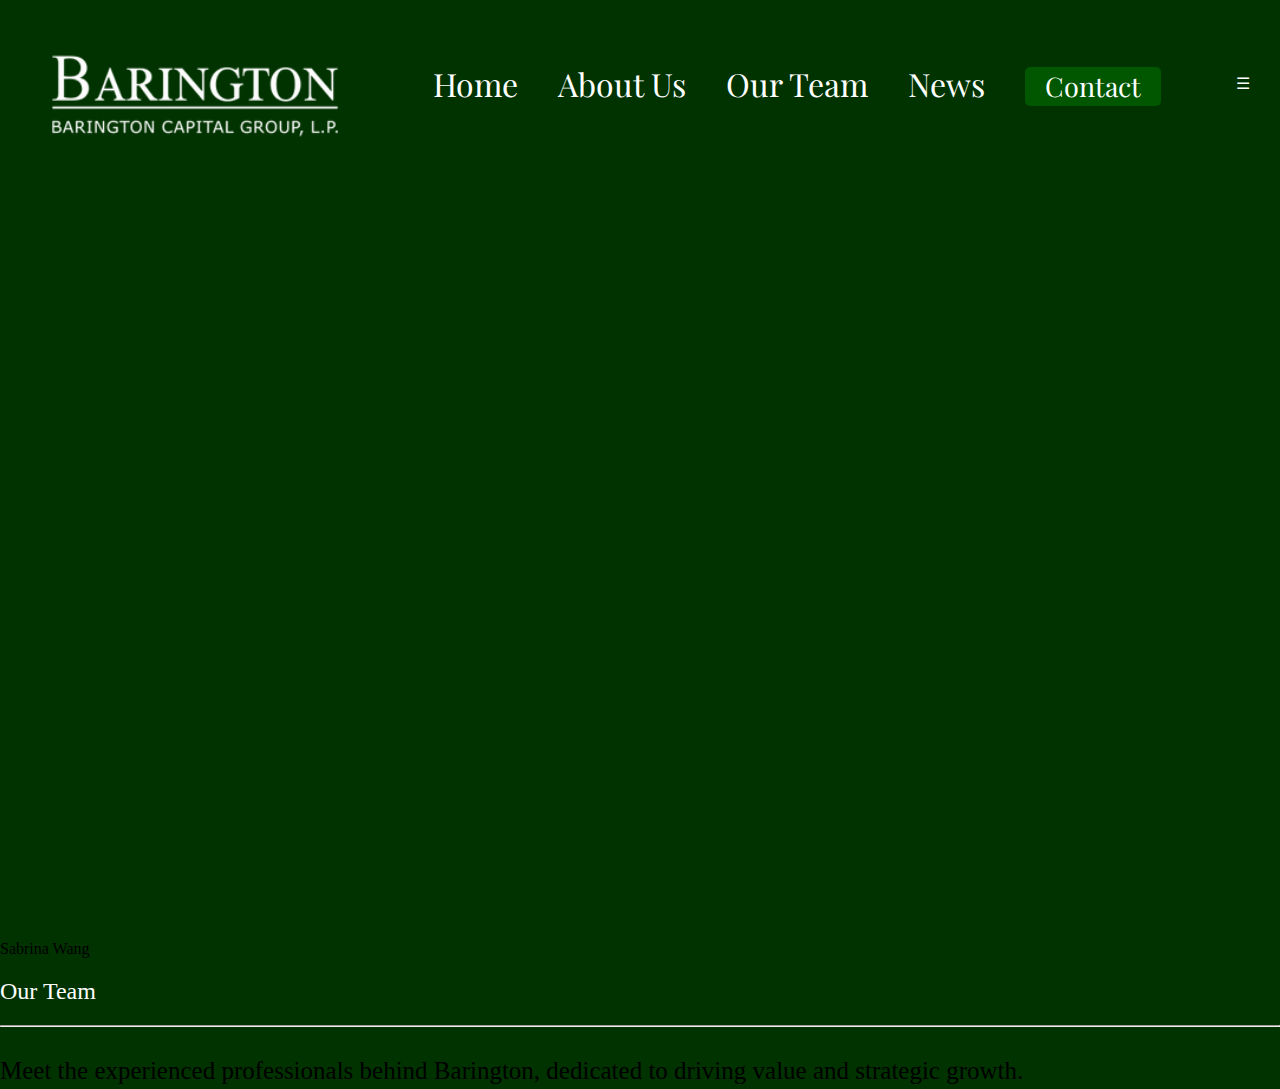
<file: try.html>
<!DOCTYPE html>
<html lang="en">
<head>
    <link rel="shortcut icon" href="B icon.png" type="image/x-icon">
    <meta charset="UTF-8">
    <meta name="viewport" content="width=device-width, initial-scale=1.0">
    <title>About Us</title>
    <link rel="stylesheet" href="try.css">
    <link rel="preconnect" href="https://fonts.googleapis.com">
<link rel="preconnect" href="https://fonts.gstatic.com" crossorigin>
<link href="https://fonts.googleapis.com/css2?family=Playfair+Display:ital,wght@0,400..900;1,400..900&display=swap" rel="stylesheet">
</head>

<body>
    <div class="content">
        <header>
            <a href="index.html" class="logo">
                <img src="Barington White.img" alt="Overlay Image" class="overlay-image">
            </a>
            <nav id="main-nav">
                <ul>
                    <li><a href="index.html">Home</a></li>
                    <li><a href="about.html">About Us</a></li>
                    <li><a href="team.html">Our Team</a></li>
                    <li><a href="news.html">News</a></li>
                    <li><a href="contact.html" class="button">Contact</a></li>
                </ul>
            </nav>

            <div id="hamburger" class="hamburger" onclick="toggleNav()">
                &#9776; <!-- Hamburger icon -->
            </div>
            <script>
                function toggleNav() {
                    const nav = document.getElementById('main-nav');
                    nav.classList.toggle('nav-open');
                }
                // Close the nav if clicking outside of it
                document.addEventListener('click', function(event) {
                    const nav = document.getElementById('main-nav');
                    const hamburger = document.getElementById('hamburger');

                    // Check if the click was outside the nav and hamburger
                    if (!nav.contains(event.target) && !hamburger.contains(event.target)) {
                        nav.classList.remove('nav-open'); // Hide the nav
                    }
                });
            </script>
        </header>
        
    </div>
    <div class="decorative-box">
        <div id="scrollText" class="slide-in-text">Sabrina Wang
        <div class="team-intro">
            <h2><a href="team.html">Our Team</a></h2>
            <hr class="styled-line">
            <p>Meet the experienced professionals behind Barington, dedicated to driving 
                value and strategic growth.</p>
        </div>
    </div>
        <script>
            document.addEventListener('scroll', function() {
                const scrollText = document.getElementById('scrollText');
                const rect = scrollText.getBoundingClientRect();
                const windowHeight = window.innerHeight;
            
                if (rect.top < windowHeight && rect.bottom > 0) {
                    scrollText.classList.add('visible');
                }
            });
            
            window.addEventListener('load', function() {
                const scrollText = document.getElementById('scrollText');
                const rect = scrollText.getBoundingClientRect();
                const windowHeight = window.innerHeight;
            
                if (rect.top < windowHeight && rect.bottom > 0) {
                    scrollText.classList.add('visible');
                }
            });
            </script>
    </div>
</body>
</html>
    

<!--
<!DOCTYPE html>
<html lang="en">
<head>
    <meta charset="UTF-8">
    <meta name="viewport" content="width=device-width, initial-scale=1.0">
    <title>About Us</title>
    <link rel="stylesheet" href="try.css">
    <link rel="preconnect" href="https://fonts.googleapis.com">
<link rel="preconnect" href="https://fonts.gstatic.com" crossorigin>
<link href="https://fonts.googleapis.com/css2?family=Playfair+Display:ital,wght@0,400..900;1,400..900&display=swap" rel="stylesheet">
</head>

<body>
    <div class="content">
        <header>
            <a href="index.html" class="logo">
                <img src="Barington White.img" alt="Overlay Image" class="overlay-image">
            </a>
            <nav>
                <ul>
                    <li><a href="index.html">Home</a></li>
                    <li><a href="about.html">About Us</a></li>
                    <li><a href="team.html">Our Team</a></li>
                    <li><a href="news.html">News</a></li>
                    <li><a href="contact.html" class="button">Contact</a></li>
                </ul>
            </nav>
        </header>
    </div>

    <div class="carousel">
        <h1>News</h1>
        <div class="carousel-items" id="newsCarouselItems">
            <div class="carousel-item">
                <div class="news-box">
                    <a href="https://www.reuters.com/markets/deals/hedge-fund-barington-urges-paramount-scrap-talks-with-skydance-2024-04-12/">
                        <img src="Hedge fund Barington urges Paramount to scrap talks with Skydance.avif" alt="News Image 1">
                        <p>Hedge fund Barington urges Paramount to scrap talks with Skydance (Reuters)
                            <p>August 12, 2024</p>
                    </a>
                </div>
            </div>
            <div class="carousel-item">
                <div class="news-box">
                    <a href="https://www.wsj.com/business/retail/mattel-draws-activist-seeking-big-changes-at-toy-maker-98bfc386">
                        <img src="Mattel.avif" alt="News Image 1">
                        <p>Barbie Owner Mattel Draws Activist Seeking Changes at Toy Maker (The WSJ)</p>
                        <p>February 2, 2024</p>
                    </a>
                </div>
            </div>
            <div class="carousel-item">
                <div class="news-box">
                    <a href="https://www.just-style.com/news/hanesbrands-names-three-directors-on-investor-calls-for-action-on-debt/">
                        <img src="HanesBrand.webp" alt="News Image 1">
                        <p>HanesBrands names three directors on investor calls for action on debt (Just Style)</p>
                        <p>November 24, 2023</p>
                    </a>
                </div>
            </div>
            <div class="carousel-item">
                <div class="news-box">
                    <a href="https://www.valuewalk.com/from-third-point-to-impactive-8-activist-campaigns-that-may-turn-into-full-fledged-proxy-fights/">
                        <img src="ProxyFight.webp" alt="News Image 1">
                        <p>From Third Point To Impactive: 8 Activist Campaigns That May Turn Into Full-Fledged Proxy Fights (ValueWalk)</p>
                        <p>January 6, 2023</p>
                    </a>
                </div>
            </div>
            <div class="carousel-item">
                <div class="news-box">
                    <a href="https://www.bloomberg.com/news/articles/2022-12-13/activist-barington-wants-board-changes-at-casket-maker-matthews?leadSource=uverify%20wall">
                        <img src="MatthewsInt..jpg" alt="News Image 1">
                        <p>Activist Investor Pushes for Board Changes at Casket Maker Matthews (Bloomberg)</p>
                        <p>December 13, 2022</p>
                    </a>
                </div>
            </div>
            <div class="carousel-item">
                <div class="news-box">
                    <a href="https://www.conference-board.org/pdfdownload.cfm?masterProductID=20869">
                        <img src="diverse board.jpg" alt="News Image 1">
                        <p>Maximizing ​the Benefits of Board Diversity (The Conference Board)</p>
                        <p>June 2020</p>
                    </a>
                </div>
            </div>
            <div class="carousel-item">
                <div class="news-box">
                    <a href="https://hbr.org/2020/06/how-diverse-is-your-board-really">
                        <img src="board diversity.jfif" alt="News Image 1">
                        <p>How Diverse is Your Board, Really? (Harvard Business Review)</p>
                        <p>June 11, 2020</p>
                    </a>
                </div>
            </div>
            <div class="carousel-item">
                <div class="news-box">
                    <a href="https://www.wsj.com/articles/l-brands-faces-pressure-to-separate-victorias-secret-bath-body-works-11551761941">
                        <img src="l-brands.webp" alt="News Image 1">
                        <p>L Brands Faces Pressure to Separate Victoria's Secret, Bath & Body Works (WSJ)</p>
                        <p>March 5, 2019</p>
                    </a>
                </div>
            </div>
            <div class="carousel-item">
                <div class="news-box">
                    <a href="https://corpgov.law.harvard.edu/wp-content/uploads/2019/02/AIAnnual_Review2019.pdf">
                        <img src="annual-review.jpg" alt="News Image 1">
                        <p>The Activist Investing Annual Review 2019 (Activist Insight)</p>
                        <p>2019</p>
                    </a>
                </div>
    
            </div>
        </div>
        <button class="prev" onclick="changeSlide(-1, 'newsCarouselItems')">&#10094;</button>
    <button class="next" onclick="changeSlide(1, 'newsCarouselItems')">&#10095;</button>
    </div>

    <div class="carousel">
        <h1>Press Release</h1>
        <div class="carousel-items" id="pressReleaseCarouselItems">
            <div class="carousel-item">
                <div class="pr-box">
                    <div class="image-container">
                        <img src="Chicos.jfif" alt="Chicos">
                        <div class="link-container">
                            <a href="https://chicosfas.com/investors/press-releases/press-release-details/2021/Chicos-FAS-Inc.-Affirms-Commitment-to-Taking-All-Appropriate-Steps-to-Drive-Shareholder-Value/default.aspx" class="link">June 7, 2021</a>
                        </div>
                        
                    </div>
                </div>
            </div>
            <div class="carousel-item">
                <div class="pr-box">
                    <div class="image-container">
                        <img src="EasternCompany_logo.png" alt="Eastern">
                        <div class="link-container">
                            <a href="https://finance.yahoo.com/news/mark-hernandez-succeed-august-vlak-142000978.html" class="link">January 10, 2023</a>
                        </div>
                        
                    </div>
                </div>
            </div>
            <div class="carousel-item">
                <div class="pr-box">
                    <div class="image-container">
                        <img src="HanesBrandLOGO.png">
                        <div class="link-container">
                            <a href="https://www.businesswire.com/news/home/20230919172168/en/Barington-Capital-Comments-on-Hanesbrands%E2%80%99-Review-of-Strategic-Options-for-Global-Champion-Business" class="link">September 19, 2023</a>
                            <a href="Hanesbrands.html" class="link">August 8, 2023</a>
                        </div>
                    </div>
                </div>
            </div>
            <div class="carousel-item">
                <div class="pr-box">
                    <div class="image-container">
                        <img src="LBrands.png">
                        <div class="link-container">
                            <a href="https://www.globenewswire.com/news-release/2020/02/20/1987829/0/en/L-Brands-Announces-Transformative-Transaction-With-Sycamore-Partners-to-Drive-Shareholder-Value.html">Feb. 20, 2020</a>
                            <a href="https://www.bloomberg.com/press-releases/2019-04-18/l-brands-announces-slate-of-directors-for-2019-annual-meeting-of-stockholders">April 18, 2019</a>
                            <a href="https://www.prnewswire.com/news-releases/barington-capital-group-lp-calls-for-changes-at-l-brands-to-meaningfully-improve-long-term-shareholder-value-300806461.html">March 5, 2019</a>
                        </div>
                    </div>
                </div>
            </div>
            <div class="carousel-item">
                <div class="pr-box">
                    <div class="image-container">
                        <img src="Mattel.jfif">
                        <div class="link-container">
                            <a href="https://www.prnewswire.com/news-releases/barington-capital-calls-for-steps-to-accelerate-shareholder-value-creation-at-mattel-302051444.html">February 1, 2024</a>
                        </div>
                    </div>
                </div>
            </div>
            <div class="carousel-item">
                <div class="pr-box">
                    <div class="image-container">
                        <img src="MatthewsINTLogo.svg">
                        <div class="link-container">
                            <a href="https://finance.yahoo.com/news/matthews-international-enters-agreement-barington-213500234.html">December 30, 2022</a>
                        </div>
                    </div>
                </div>
            </div>
            <div class="carousel-item">
                <div class="pr-box">
                    <div class="image-container">
                        <img src="Rambus.webp">
                        <div class="link-container">
                            <a href="https://www.businesswire.com/news/home/20220310005903/en/Rambus-Announces-James-Mitarotonda-to-Become-Board-Advisor">March 11, 2023</a>
                        </div>
                    </div>
                </div>
            </div>
            <div class="carousel-item">
                <div class="pr-box">
                    <div class="image-container">
                        <img src="trimas.svg">
                        <div class="link-container">
                            <a href="Trimas 7-28.html">July 28, 2024</a>
                            <a href="Trimas 12-12.html">December 12, 2023</a>
                        </div>
                    </div>
                </div>
            </div>
        </div>
        <button class="prev" onclick="changeSlide(-1, 'pressReleaseCarouselItems')">&#10094;</button>
    <button class="next" onclick="changeSlide(1, 'pressReleaseCarouselItems')">&#10095;</button>
</div>

    <script>
        function changeSlide(direction, carouselId) {
            const items = document.querySelectorAll(`#${carouselId} .carousel-item`);
            const itemsPerPage = 4; // Number of items to show per click
            const totalItems = items.length-1;
            let currentSlide = parseInt(document.getElementById(carouselId).getAttribute('data-current-slide')) || 0;
    
            // Update currentSlide based on direction
            currentSlide += direction * itemsPerPage; // Move by 4 items
    
            // Ensure currentSlide stays within bounds
            if (currentSlide < 0) currentSlide = 0; // Don't go before the first item
            if (currentSlide >= totalItems) currentSlide = Math.floor(totalItems / itemsPerPage) * itemsPerPage; // Don't go past the last item
    
            // Calculate the offset to slide
            const offset = -currentSlide * (100 / itemsPerPage); // Adjust the offset calculation
    
            // Set the transform property to move the carousel
            document.getElementById(carouselId).style.transform = `translateX(${offset}%)`;
            document.getElementById(carouselId).setAttribute('data-current-slide', currentSlide); // Update current slide
        }
    </script>

<script>
const prBoxes = document.querySelectorAll('.pr-box');

prBoxes.forEach(box => {
    box.addEventListener('mouseenter', () => {
        const linkItems = box.querySelectorAll('a'); // Select all link items in the box
        const additionalHeight = linkItems.length * 15; // Calculate height based on number of links
        const currentHeight = box.scrollHeight; // Get current auto height
        box.style.height = `${currentHeight + additionalHeight+30}px`; // Set height
    });

    box.addEventListener('mouseleave', () => {
        box.style.height = 'auto'; // Reset height
    });
});

</script>

    <footer>
        <hr class = "styled-line">
        <img src="Barington White.img" alt="Overlay Image" class="overlay-image">
        <br><br><br><br><br>
        <p>&copy; 2024, All Rights Reserved. Barington Capital Group, L.P.</p>
        <p><a href="privacy.html">Privacy Policy</a> | <a href="terms.html">Terms of Service</a></p>
    </footer>
</body>
</html>
-->
</file>
<file: styles.css>
/* styles.css */


.container {
    width: 80%;
    margin: auto;
    max-width: 1200px;
}

body, html {
    margin: 0;
    padding: 0;
    height: 100%;
    font-weight:100;
}


.video-background {
    position: fixed; /* Fix the video to the background */
    top: 0;
    left: 0;
    width: 100%;
    height: 100vh;
    overflow: hidden;
    z-index: -1; /* Ensure the video is behind other content */
    pointer-events: none; /* Allows clicks to pass through */
    bottom: ;
}

video {
    position: absolute; /* Position the video */
    top: 50%;
    left: 50%;
    min-width: 100%; /* Minimum width */
    min-height: 100vh; /* Minimum height */
    width: auto; /* Width auto for aspect ratio */
    height: 100vh; /* Height auto for aspect ratio */
    transform: translate(-50%, -50%); /* Center the video */
    object-fit: cover; /* Ensures the video covers the entire background */
}

.overlay {
    position: absolute; /* Position the overlay */
   
    bottom:-1vw;
    left: 0;
    width: 100%; /* Full width */
    height: 30vh; /* Full height */
    background: linear-gradient(rgba(0, 0, 0, 0), rgb(0, 33, 0));;
    /*background-color: linear-gradient(rgb(0, 0, 0,0.37), rgb(255, 255, 255,0.037));*/
    /*background-color: rgba(0, 0, 0, 0.37); /* Dark overlay */
    z-index: 1; /* Ensure overlay is above the background */
}

.overlay1 {
    position: absolute; /* Position the overlay */
    top: 645px;
    left: 0;
    width: 100%; /* Full width */
    height: 28%; /* Full height */
    background: linear-gradient(rgba(0, 0, 0, 0), black);;
    /*background-color: linear-gradient(rgb(0, 0, 0,0.37), rgb(255, 255, 255,0.037));*/
    /*background-color: rgba(0, 0, 0, 0.37); /* Dark overlay */
    z-index: 1; /* Ensure overlay is above the background */
}

.content {
    position: relative;
    z-index: 3; /* Content appears above the video */
    color: white; /* Text color for contrast */
    text-align: center; /* Center the text */
    padding: 20px;
    padding-bottom: 0;
    display: flex;
    flex-direction: column;
    justify-content: space-between; /* Distribute space evenly */
    height: 90vh; /* Full height to space items */
}



.content-about {
    position: relative;
    z-index: 8; /* Content appears above the video */
    color: white; /* Text color for contrast */
    text-align: center; /* Center the text */
    padding: 20px;
    display: flex;
    flex-direction: column;
    justify-content: space-between; /* Distribute space evenly */
    height: 100vh; /* Full height to space items */
    background-color: #003300;
}

.overlay-image {
    position: absolute; /* Position over the background */
    top: 5%; /* Adjust as needed */
    left: 2%; /* Center horizontally */
    transform: translate(0%, 0%); /* Center adjustment */
    width: auto; /* Adjust width */
    height: auto; /* Maintain aspect ratio */
    z-index: 4; /* Ensure it's above the background */
    cursor: pointer; /* Changes cursor to indicate it's clickable */
    margin-top: 20px; 

}

.logo {
    width: 100%; /* Make it responsive */
    max-width: 200px; /* Set a max width for the logo */
    height: auto; /* Maintain aspect ratio */
    margin-right: 10vw; /* Space between logo and nav items */
}

header {
    display: flex;
    justify-content: space-between; /* Space between logo and nav items */
    align-items: center; /* Center items vertically */
    padding: 10px; /* Adjust padding as needed */
    position: relative;
    /*
    flex: 1; /* Allows header to take available space */
    /*
    position: absolute; /* Position header absolutely */
    /*
    right: 20px; /* Adjust as needed for distance from the right edge */
    /*
    top: 5%; /* Adjust as needed for distance from the top */

}



.playfair-display {
  font-family: "Playfair Display", serif;
  font-optical-sizing: auto;
  font-weight: 400;            /* <weight>: Use a value from 400 to 900 */
  font-weight: lighter;
  font-style: normal;
}


nav ul {
    list-style: none;
    padding: 0;
    display: flex;
    justify-content: space-evenly; /* Center the links */
    font-size: clamp(1rem, 2.5vw, 2rem);
    font-family:'Playfair Display', serif;
    
}

nav ul li {
    margin: 0 1.5vw;
    white-space: nowrap; /* Prevent text from wrapping */
}

nav ul li a {
    color: white;
    text-decoration: none;
    font-weight: 1;
}

nav ul li a:hover {
    color: #dbdbdb;
}

@media (max-width: 768px) {
    header {
        flex-direction: row; /* Stack items vertically */
        align-items: flex-start; /* Align items to the left */
    }

    nav ul {
        flex-direction: row; /* Stack nav items vertically */
        width: 100%; /* Full width for nav items */
    }

    nav ul li {
        margin-bottom: 10px; /* Space between items */
    }
}

a {
    color: white;
    text-decoration: none;
    font-weight: 1;
}

a:hover {
    color: #dbdbdb;
}

a:hover {
    color: #888888;
}

.button {
    display: inline-block; /* Make it behave like a button */
    padding: 10px 20px; /* Padding for the button */
    /* Font size */
    color: white; /* Text color */
    background-color: #005700; /* Button background color */
    text-decoration: none; /* Remove underline */
    border-radius: 5px; /* Rounded corners */
    border: none; /* No border */
    line-height: .7;
    transition: background-color 0.3s; /* Smooth background color change */

}

footer .button{
    margin-top: 100px;
}

.button:hover {
    background-color: #004400; /* Darker shade on hover */
}

.content p {
    margin: 0%; /* Adjust this value to move the text further down */
    align-self: center;
    font-size: 7vw;
    font-family: "Playfair Display", serif;
    margin-bottom: calc(40vh - 20vw);
}

.about-us {
    position: relative; /* Position relative to allow for spacing */
    z-index: -1; /* Ensure it's above the video and overlay */
    color:  whitesmoke; /* Text color for contrast */
    text-align: center; /* Center the text */
    padding: 15.0%; /* Add some padding */
    background-color: rgb(0, 33, 0); /* Optional: background for readability */
    margin-top: 0px; /* Space between video and about section */
    font-family:'Playfair Display', serif;
    /*height: 40vh;*/
}

.about-us h2 {
    font-size: 45px; /* Adjust heading size */
    margin-bottom: 0px; /* Space below the heading */
}

.about-us p {
    font-size: 25px; /* Adjust paragraph size */
    line-height: 1.5; /* Improve readability */
    font-family: "Montserrat", sans-serif;
    font-weight: 400;
}

.mts {
    font-size: 25px; /* Adjust paragraph size */
    line-height: 1.5; /* Improve readability */
    font-family: "Montserrat", sans-serif;
    font-weight: 400;
}

.our-team {
    position: relative; /* Position relative to allow for spacing */
    z-index: 3; /* Ensure it's above the video and overlay */
    color:  white; /* Text color for contrast */
    text-align: center; /* Center the text */
    padding: 20px; /* Add some padding */
    background-color: rgb(0, 33, 0); /* Optional: background for readability */
    font-family:'Playfair Display', serif;
    height: 100vh;
    align-items: center;
}

.our-team p{
    font-family: "Montserrat", sans-serif;
    font-weight: 300;
}

.our-team ul{
    list-style: none;
    padding-left: 20px;
    padding-right: 20px;
    display: flex;
    gap: 10px;
    justify-content: center;*/
    flex-wrap: wrap; /* Allow items to wrap to new lines */
    font-family:'Playfair Display', serif;
    margin-top: -20px;
}
.our-team img {
    max-width: 100%; /* Make images responsive */
    width: 100%;
    height: auto; /* Maintain aspect ratio */
    margin-bottom: 15px;
}
.our-team img:hover {
    transform: scale(1.1); 
}

.our-team ul {
    display: flex;
    flex-wrap: wrap; /* Allow items to wrap onto the next line */
    justify-content: center; /* Center the items in the row */
    padding: 0;
}

.our-team ul li {
    text-align: center;
    padding: 0;
    margin: 1vw;
    color: #003300;
    text-decoration: none;
    list-style-type: none;
    font-weight: 1;
    font-size: 1.7vw;
    display: flex;
    flex-direction: column; /* Arrange children in a column */
    justify-content: start; /* Center items vertically */
    align-items: center; /* Center items horizontally */
    margin-top: 20px;
    flex-basis: calc(25% - 3vw); /* 4 items per row with some margin */
}

/* Media Query for screens 420px and below */
@media (min-width: 1000px) {
    .our-team ul li {
        width: 0vw;
    }

    .our-team img{
        width: 25vw;
    }
    
    .decorative-box{
        height: calc(57vw); 
    }
}

/* Media Query for screens 420px and below */
@media (max-width: 1000px) {
    .our-team ul li {
        flex-basis: calc(40% - 2vw); /* 2 items per row */
        width: 0vw;
    }

    .our-team img{
        width: 25vw;
    }
    
    .decorative-box{
        height: calc(850px-1vw); 
    }
}



.news {
    position: relative; /* Position relative to allow for spacing */
    z-index: 3; /* Ensure it's above the video and overlay */
    color:  #005700; /* Text color for contrast */
    text-align: center; /* Center the text */
    padding: 20vw; /* Add some padding */
    background-color: rgb(255, 255, 255); /* Optional: background for readability */
    margin-top: 0px; /* Space between video and about section */
    font-family:'Playfair Display', serif;
}

.news a {
    color: #005700;
    text-decoration: none;
    font-weight: 1;
}

.news a:hover {
    color: #003300;
}

.contact {
    position: relative; /* Position relative to allow for spacing */
    z-index: 3; /* Ensure it's above the video and overlay */
    color:  #005700; /* Text color for contrast */
    text-align: center; /* Center the text */
    padding: 20vw; /* Add some padding */
    background-color: rgb(255, 255, 255); /* Optional: background for readability */
    margin-top: 0px; /* Space between video and about section */
    font-family:'Playfair Display', serif;
    padding-bottom: 300px;
}

.contact a {
    color: #005700;
    text-decoration: none;
    font-weight: 1;
}

.contact a:hover {
    color: #003300;
}

footer {
    background-color: #003300;
    text-align: left;
    padding: 20px;
    position: relative;
    bottom: 0;
    width: auto;
    font-size: 2vw;
    font-family: "Playfair Display", serif;

}


h2 {
    position: relative;
    font-size: 45px; /* Adjust heading size */
    margin-bottom: 0px; /* Space below the heading */
}

p {
    position: relative;
    font-size: 25px; /* Adjust paragraph size */
    line-height: 1.5; /* Improve readability */
    
}

footer p{
    color: white;
    font-size: 2vw;
}


.decorative-box {
    border: 0px solid #4CAF50; /* Border color */
    background-color: #254821; /* Background color */
    padding: 0%; /* Space inside the box */
    margin: 0 0 0 0; /* Margin only on top and bottom */
    border-radius: 10px; /* Rounded corners */
    box-shadow: 0 4px 8px rgba(0, 0, 0, 0.2); /* Shadow effect */

    align-items: center; /* Center vertically */
    justify-content: center; /* Center horizontally */
    text-align: center; /* Center text */
    width: 92vw; /* Set a width for the box */
    
    float: left; /* Align the box to the left */

}

.team-intro{
    margin-right: 10%;
    margin-left: 10%;
}

.scroll-text {
    opacity: 0; /* Initially hidden */
    transition: opacity 1s ease; /* Smooth transition */
    position: relative; /* Ensure it's positioned properly */
    top: 0; /* Position it as needed */
}
.scroll-text.visible {
    opacity: 1; /* Make it visible */
}
.content-pages{
    padding: 20px;
    height: auto;
    font-family: "Playfair Display", serif;
    font-size: 30px;
    color:#003300;
    text-align: center;
}

.content-news{
    background-color: #003300;
    padding: 20px;
    height: 300vh;
    margin: 0 auto; /* Center the content */
    font-family: "Playfair Display", serif;
    font-size: 30px;
    color: white;
    text-align: center;
    display: flex;
    flex-wrap: wrap; /* Allow items to wrap to the next line */
    justify-content: space-between; /* Distribute space between items */
    gap: 15px; /* Space between boxes */
    
}

.news-box {
    border: 1px solid #ccc; /* Box border */
    width: 20%;
    border-radius: 8px; /* Rounded corners */
    margin: 15px 0; /* Spacing between boxes */
    overflow: hidden; /* Ensure image fits in box */
    transition: transform 0.2s; /* Animation on hover */
    flex: 0 1 calc(25% - 15px); /* 25% width minus gap */
    box-sizing: border-box; /* Include padding/border in the element's total width */
    padding: 10px; /* Adjust this value to reduce space inside the box */
}

.news-box:hover {
    transform: scale(1.02); /* Slightly enlarge on hover */
}

.news-box a {
    text-decoration: none; /* Remove underline from links */
    color: inherit; /* Inherit text color */
    display: block; /* Make the link a block element */
}

.news-box img {
    width: 100%; /* Make the image responsive */
    height: 250px; /* Set a fixed height for consistency */
    object-fit: cover; /* Crop the image to fill the area */
}

@media (max-width: 768px) {
    .news-box img {
        height: 150px; /* Reduce height on smaller screens */
    }
}

.news-box p {
    padding: 5px; /* Spacing inside the box */
    margin: 0; /* Reset margin to remove additional space */
}


.content-pages img{
    max-width: 100%; /* Make images responsive */
    /*width: auto;*/
    height: auto; /* Maintain aspect ratio */
}

.img-contact {

    max-width: 100%; /* Make images responsive */
    max-height: 40vh; /* Limit the height */
    height: auto; /* Maintain aspect ratio */
}


.slide-in-text {
    transform: translateX(-100%); /* Start completely off-screen to the left */
    opacity: 0; /* Initially hidden */
    transition: transform 2s ease, opacity 0.5s ease; /* Smooth transition */
}

.slide-in-text.visible {
    transform: translateX(0); /* Slide into its final position */
    opacity: 1; /* Make it visible */
}


h1 {
    margin-top: 0; /* Remove top margin for all h1 elements */
}



#hamburger {
    display: none; /* Hidden by default */
    font-size: 30px;
    cursor: pointer;
    
}

@media (max-width: 900px) {
    nav {
        display: none; /* Hide nav */
    }

    #hamburger {
        padding-top: 20px;
        padding-left: 5vw;
        display: block; /* Show hamburger */
    }

    .nav-open {
        display: block; /* Show nav when toggled */
    }

    #main-nav ul {
        display: flex;
        flex-direction: column; /* Vertical orientation */
        position: absolute;
        top: 70px; /* Adjust as needed */
        background: #0050006e; /* Remove background color */
        width: 200px; /* Full width */
        padding: 0;
        align-items: end;
        right:0;
        width: auto;
    }

    #main-nav li {
        list-style: none;
    }

    #main-nav a {
        color: white; /* Set text color to green */
        text-decoration: none; /* Remove underline */
        padding: 10px; /* Add some padding */
        display: block; /* Make links block elements */
    }

    #main-nav a:hover {
        background: rgb(75, 116, 75); /* Optional: add a hover effect */
    }
}
</file>
<file: about.css>
body{
    display:flex;
    flex-direction: column;
}

.image-container {
    position: relative; /* Positioning context for absolute elements */
    width: 100%; /* Set to your desired width */
    height: 100vh; /* Full viewport height */
    overflow: hidden; /* Hide any overflow */
    z-index: 0;
}

.img-contact {
    width: 100%; /* Make the image responsive */
    height: 70%; /* Maintain aspect ratio */
    position: absolute; /* Position the image behind */
    top: 0;
    left: 0;
    z-index: 0; /* Place behind other elements */
    object-fit: cover; 
    max-height: 100%;
}

.img-about {
    width: 50%; /* Make the image responsive */
    height: 10%; /* Maintain aspect ratio */
    position: relative; /* Position the image behind */

    z-index: 0; /* Place behind other elements */
    object-fit: cover; 
    max-height: 100%;
    margin-top: 0px;
    margin-right: 100vw;
}

.tint {
    position: absolute;
    top: 0;
    left: 0;
    width: 100%;
    height: 70%;
    background-color: rgba(58, 58, 58, 0.562); /* Adjust the color and opacity here */
    z-index: 0; /* Ensure it appears above the image */
}


h3 {
    position: relative;
    font-size: 75px; /* Adjust heading size */
    margin-bottom: 50px; /* Space below the heading */
    margin-top: 40vh;
    color:rgba(196, 196, 196, 0.877);
    text-align: start;
}

h4 {
    position: relative;
    font-size: 3.5vw; /* Adjust heading size */
    margin-bottom: 100px; /* Space below the heading */
    margin-top: 100px;
    color: #030;
    text-align: center;
    font-family: "Montserrat", sans-serif;
    font-weight: 400;
}

h2{
    text-align: start;
    margin-top: 20px;
    color: rgba(72, 172, 72, 0.753);
    font-size: 3.5vw;
}

.decorative-box {
    border: 0px solid #4CAF50; /* Border color */
    background-color: #254821; /* Background color */
    padding: 0%; /* Space inside the box */
    margin-left:25vw; /* Margin only on top and bottom */
    margin-bottom: 125px;
    border-radius: 0px; /* Rounded corners */
    box-shadow: 0 4px 8px rgba(0, 0, 0, 0.2); /* Shadow effect */

    align-items: center; /* Center vertically */
    justify-content: flex-end; /* Center horizontally */
    text-align: center; /* Center text */
    width: 70vw; /* Set a width for the box */
    height: fit-content;
    display: flex;
}

.decorative-box-l {
    border: 0px solid #4CAF50; /* Border color */
    background-color: #254821; /* Background color */
    padding: 0%; /* Space inside the box */
    margin-left:0; /* Margin only on top and bottom */
    margin-bottom: 125px;
    border-radius: 0px; /* Rounded corners */
    box-shadow: 0 4px 8px rgba(0, 0, 0, 0.2); /* Shadow effect */

    align-items: center; /* Center vertically */
    justify-content: flex-start; /* Center horizontally */
    text-align: center; /* Center text */
    width: 70vw; /* Set a width for the box */
    height: fit-content;
    display: flex;
}

.section{
    padding: 0%; /* Space inside the box */
    margin: 0 0 0 0; /* Margin only on top and bottom */

    align-items: center; /* Center vertically */
    justify-content: center; /* Center horizontally */
    text-align: center; /* Center text */
    width: 95vw; /* Set a width for the box */
    height: fit-content;
    display: flex;
}

p{
  color: green;  
  text-align: start;
  margin-top: 15px;
  margin-bottom: 25px;
  font-size: 2vw;
    line-height: 1.5;
    font-family: "Montserrat", sans-serif;
    font-weight: 400;
}

.right-container {
    position: relative; /* Positioning context for absolute elements */
    width: 50vw; /* Set to your desired width */
    height: 100vh; /* Full viewport height */
    z-index: 0;
    margin-right: 2vw;
    height: fit-content;
    margin-left: 2vw;
    margin-top: 2vw;
    margin-bottom: 2vw;
}

.right-container-img {
    position: relative; /* Positioning context for absolute elements */
    width: 90vw; /* Set to your desired width */
    z-index: 0;
    left:1%;
    top:5vw;
}

.left-container {
    position: relative; /* Positioning context for absolute elements */
    width: 90vw; /* Set to your desired width */
    height: 100vh; /* Full viewport height */
    z-index: 0;
    height:500px;
    margin-left: 2vw;
    height: fit-content;
    margin-top: 2vw;
    margin-bottom: 2vw;
}
.left-container-img {
    position: relative; /* Positioning context for absolute elements */
    width: 40vw; /* Set to your desired width */
    z-index: 0;
    top:3.5vw;
}

.left-container img {
    width: 100%; /* Ensure image fills the container */
    height: auto; /* Maintain aspect ratio */
    margin-left: -1vw;
    margin-bottom: 20px;
    max-height: 500px;
}

.right-container img {
    width: 100%; /* Ensure image fills the container */
    height: auto; /* Maintain aspect ratio */
    margin-left: 1vw;
    margin-top: 20vw;
    max-height: 500px;
}
</file>
<file: team.css>
.profile-list {
    display: grid; /* Use grid for layout */
    grid-template-columns: repeat(2, 1fr); /* 2 columns */
    gap: 5vw; /* Space between grid items */
    padding: 0; /* Remove default padding */
    margin: 2vw; /* Remove default margin */
}

.content-pages{
    background-color: #003300;
    padding: 20px;
    font-family: "Playfair Display", serif;
    font-size: 30px;
    color:white;
    text-align: center;
}

h1{
    margin-top: 8vh;
    margin-bottom: 8vh;
}

p{
    margin-bottom: 10vh;
    margin-left: 10vw;
    margin-right: 10vw;
}

.profile-container {
    display: flex; /* Use flexbox for internal layout */
    flex-direction: column; /* Stack items vertically */
    align-items: center; /* Center items horizontally */
    border: 1px solid #ccc; /* Border around the profile */
    padding: 10px; /* Padding inside the container */
    border-radius: 8px; /* Rounded corners */
    background-color: #003300; /* Background color */
    transition: transform 0.5s; 
    width: 40vw;
}

.profile-container:hover {
    transform:scale(1.05);
}

.profile-image {
    width: 100%; /* Set a fixed width for the image */
    height: 50px; /* Set a fixed height for the image */
    border-radius: 50%; /* Circular image */
    object-fit: cover; /* Ensure the image covers the area without distortion */
    margin-bottom: 10px; /* Space between image and name */
}

.profile-name {
    text-decoration: none; /* Remove underline from link */
    color: #fff; /* Text color */
    font-weight: bold; /* Bold text */
}

.profile-page-container {
    display: flex; /* Use flexbox for internal layout */
    flex-direction: row; /* Stack items vertically */
    align-items: start; /* Center items horizontally */
    /*border: 1px solid #ccc; /* Border around the profile */
    /*padding: 10px; /* Padding inside the container */
    border-radius: 8px; /* Rounded corners */
    background-color: #003300; /* Background color */
    gap: 20px;
}

.profile-page-image {
    width: 40%; /* Set a fixed width for the image */
    height: auto; /* Set a fixed height for the image */
    border-radius: 7%; /* Circular image */
    object-fit: cover; /* Ensure the image covers the area without distortion */
    margin-bottom: 10px; /* Space between image and name */
}

.bio{
    display: flex; /* Use flexbox for internal layout */
    flex-direction: column; /* Stack items vertically */
}

.bio p{
    margin:20px;
    margin-top: 0;
    text-align: justify;
}

footer p{
    margin-top: 30px;
    margin-bottom: 30px;
    margin-left: 0;
    color: white;
}
</file>
<file: contact.css>
.image-container {
    position: relative; /* Positioning context for absolute elements */
    width: 100%; /* Set to your desired width */
    height: 100vh; /* Full viewport height */
    overflow: hidden; /* Hide any overflow */
    z-index: 1;
}

.img-contact {
    width: 100%; /* Make the image responsive */
    height: 70%; /* Maintain aspect ratio */
    position: absolute; /* Position the image behind */
    top: 0;
    left: 0;
    z-index: 1; /* Place behind other elements */
    object-fit: cover; 
    max-height: 100%;
}

.tint {
    position: absolute;
    top: 0;
    left: 0;
    width: 100%;
    height: 70%;
    background-color: rgba(43, 43, 43, 0.541); /* Adjust the color and opacity here */
    z-index: 1; /* Ensure it appears above the image */
}

.content {
    height: fit-content;
    position: relative; /* Position content above the background */
    z-index: 2; /* Ensure it appears above the background image */
    color: white; /* Text color for visibility */
    padding: 20px; /* Add some padding */
    text-align: center; /* Center the text */
    padding-left: 0;
}

header {
    position: sticky;
    padding-top: 20px;
    top: 0;
    width: 100%;
    background: transparent; /* Initially transparent */
    transition: background 0.3s; /* Smooth transition */
    z-index: 2; /* Above other content */
    height: 125px
   

}

header.scrolled {
    background: #003300; /* Change to green when scrolled */
    
}

h1{
    text-align: start;
    font-family: "Playfair Display", serif;
    font-size: 75px;
    margin-left: 30px;
    margin-top: 37vh;
}

.content p{
    margin-top:0;
    font-size: 3vw;
    color: #003300;
    text-align: start;
    padding-left: 100px;
    margin-bottom: 20px;
    font-family: "Montserrat", sans-serif;
    font-weight: 400;
}

.contact-container a{
    color:#003300;
    font-family: "Montserrat", sans-serif;
    font-weight: 400;
    padding-top: 0;
}
.contact-container a:hover{
    color:#3d5e3d ;
 }
</file>
<file: styles1.css>
body {
    font-family: Arial, sans-serif;
    margin: 0;
    padding: 20px;
    background-color: #f4f4f4;
}

.container {
    margin-bottom: 40px;
    padding: 20px;
    background: white;
    border-radius: 5px;
    box-shadow: 0 2px 10px rgba(0, 0, 0, 0.1);
}

h1, h2 {
    color: #333;
}

input[type="text"],
input[type="url"],
textarea {
    width: 100%;
    padding: 10px;
    margin: 10px 0;
    border: 1px solid #ccc;
    border-radius: 4px;
}

button {
    padding: 10px 15px;
    background-color: #5cb85c;
    color: white;
    border: none;
    border-radius: 4px;
    cursor: pointer;
}

button:hover {
    background-color: #4cae4c;
}

.drop-area {
    border: 2px dashed #ccc;
    border-radius: 5px;
    padding: 20px;
    text-align: center;
    cursor: pointer;
    margin-bottom: 20px;
}

.drop-area.hover {
    border-color: #333;
    background-color: #f0f0f0;
}

.drop-area p {
    margin: 0;
}
</file>
<file: styles News.css>
/* styles.css */

.content {
    position: relative;
    z-index: 3; /* Content appears above the video */
    color: #003300; /* Text color for contrast */
    text-align: center; /* Center the text */
    padding: 20px;
    display: flex;
    flex-direction: column;
    justify-content: space-between; /* Distribute space evenly */
    height: 15vh; /* Full height to space items */
    background-color: #003300;
}

body{
    background-color: whitesmoke;
}

a:hover {
    color: #e20000;
}


body, html {
    margin: 0;
    padding: 0;
    height: 100%;
}

.overlay-image {
    position: absolute; /* Position over the background */
    top: 5%; /* Adjust as needed */
    left: 2%; /* Center horizontally */
    transform: translate(0%, 0%); /* Center adjustment */
    width: auto;
    height: auto; /* Maintain aspect ratio */
    z-index: 4; /* Ensure it's above the background */
    cursor: pointer; /* Changes cursor to indicate it's clickable */
    margin-top: 20px; 
}

.logo {
    width: 100%; /* Make it responsive */
    max-width: 200px; /* Set a max width for the logo */
    height: auto; /* Maintain aspect ratio */
    margin-right: 10vw; /* Space between logo and nav items */
}

header {
    display: flex;
    justify-content: space-between; /* Space between logo and nav items */
    align-items: center; /* Center items vertically */
    padding: 10px; /* Adjust padding as needed */
    position: relative;
    
    /*
    flex: 1; /* Allows header to take available space */
    /*
    position: absolute; /* Position header absolutely */
    /*
    right: 20px; /* Adjust as needed for distance from the right edge */
    /*
    top: 5%; /* Adjust as needed for distance from the top */

}

.playfair-display {
  font-family: "Playfair Display", serif;
  font-optical-sizing: auto;
  font-weight: 400;            /* <weight>: Use a value from 400 to 900 */
  font-style: normal;
}


nav ul {
    list-style: none;
    padding: 0;
    display: flex;
    justify-content: space-evenly; /* Center the links */
    font-size: clamp(1rem, 2.5vw, 2rem);
    font-family:'Playfair Display', serif;
    
}

nav ul li {
    margin: 0 20px;
}

nav ul li a {
    color: white;
    text-decoration: none;
    font-weight: 1;
}

nav ul li a:hover {
    color: #dbdbdb;
}

a {
    color: white;
    text-decoration: none;
    font-weight: 1;
}

a:hover {
    color: #888888;
}

.button {
    display: inline-block; /* Make it behave like a button */
    padding: 10px 20px; /* Padding for the button */
    font-size: 27px; /* Font size */
    color: white; /* Text color */
    background-color: #005700; /* Button background color */
    text-decoration: none; /* Remove underline */
    border-radius: 5px; /* Rounded corners */
    border: none; /* No border */
    line-height: .7;
    transition: background-color 0.3s; /* Smooth background color change */
}

.button:hover {
    background-color: #004400; /* Darker shade on hover */
}

footer {
    position: fixed;
    background-color: #f1f1f1;
    text-align: left;
    padding: 20px;
    position: relative;
    bottom: 0;
    width: 100%;
    font-size: 0.9em;
    color:white;
}


.content-news h1 {
    font-size: 45px; /* Adjust heading size */
    margin-bottom: 25px; /* Space below the heading */
    display: center;
    font-family: "Playfair Display", serif;
}
.carousel h1 {
    font-family: "Playfair Display", serif;
    font-size: 45px; /* Adjust heading size */
    margin-bottom: 25px; /* Space below the heading */
    display: center;
}

h1{
    font-family: "Playfair Display", serif;
    font-size: 45px; /* Adjust heading size */
    margin-bottom: 25px; /* Space below the heading */
    display: center;
}

p {
    position: relative;
    font-size: 25px; /* Adjust paragraph size */
    line-height: 1.5; /* Improve readability */
    font-family: "Montserrat", sans-serif;
    font-weight: 400;
}

.content-news{
    display: flex;
    background-color: #003300;
    padding: 20px;
    height: 300vh;
    margin: 0; /* Center the content */
    font-family: "Playfair Display", serif;
    font-size: 30px;
    color: white;
    text-align: center;
    flex-wrap: wrap; /* Allow items to wrap to the next line */
    justify-content: space-between; /* Distribute space between items */
    gap: 15px; /* Space between boxes */
}

.news-box {
    width: 100%; /* Ensure news boxes take full width */
    height: 100%; /* Ensure news boxes take full height */
    display: flex;
    flex-direction: column; /* Stack image and text vertically */
    justify-content: space-between; /* Center content vertically */
    align-items: center; /* Center content horizontally */
    text-align: start;
    border: 1px solid #ccc; /* Box border */
    width: 100%;
    border-radius: 8px; /* Rounded corners */
    margin: 15px 0; /* Spacing between boxes */
    transition: transform 0.2s; /* Animation on hover */
    box-sizing: border-box; /* Include padding/border in the element's total width */
    padding: 0px; /* Adjust this value to reduce space inside the box */
}

.pr-box {
    width: 100%; /* Ensure news boxes take full width */
    height: 100%; /* Ensure news boxes take full height */
    display: flex;
    flex-direction: column; /* Stack image and text vertically */
    justify-content:space-between; /* Center content vertically */
    align-items: center; /* Center content horizontally */
    text-align: center;
    border: 1px solid #ccc; /* Box border */
    width: 100%;
    border-radius: 8px; /* Rounded corners */
    margin: 15px 0; /* Spacing between boxes */
    transition: transform 0.2s; /* Animation on hover */
    box-sizing: border-box; /* Include padding/border in the element's total width */
    padding: 5px; /* Adjust this value to reduce space inside the box */

    position: relative;
    overflow: hidden; /* Hide overflow to keep the layout clean */
    height: auto; /* Set default height */
    transition: max-height 0.3s ease; /* Smooth height transition */
}

.pdf-box{
    display: flex;
    flex-direction: column; /* Stack image and text vertically */
    justify-content: space-between; /* Center content vertically */
    align-items: center; /* Center content horizontally */
    text-align: center;
    border: 1px solid #ccc; /* Box border */
    width: 90vw;
    border-radius: 8px; /* Rounded corners */
    margin: 15px 0; /* Spacing between boxes */
    transition: transform 0.2s; /* Animation on hover */
    box-sizing: border-box; /* Include padding/border in the element's total width */
    padding: 10px; /* Adjust this value to reduce space inside the box */
    align-self: center;
    position: relative;
    overflow: hidden; /* Hide overflow to keep the layout clean */
    height: auto; /* Set default height */
    transition: max-height 0.3s ease; /* Smooth height transition */
    margin: 15px auto; 
}

.pdf-box:hover {
    transform: scale(1.05); 
}

.image-container {
    display: flex;
    justify-content: center;
    align-items: center;
    height: 100%;
    position: relative; /* Positioning context for the link */
    height: 15vw; /* Ensure it fills the pr-box */
    transition: transform 0.5s ease; /* Smooth image transition */
}

.pr-box:hover {
    height: 100%; /* Increase height on hover */
    transition: transform 0.3s ease;
    transform: scale(1.025); /* Slightly enlarge on hover */
    
}

.link-container {
    display: flex; /* Use flexbox */
    flex-direction: column; /* Stack links vertically */
    position: absolute; /* Keep it positioned over the image */
    bottom: 5px; /* Position at the bottom */
    left: 50%;
    width:100%;
    transform: translateX(-50%); /* Center the container */
    opacity: 0; /* Initially hidden */
    transition: opacity 0.3s ease; /* Smooth transition for container */
    top: 210px;
}

.pr-box:hover .link-container {
    opacity: 1; /* Show links on hover */
}

.link {
    margin: 5px 0; /* Add margin between links */
    text-decoration: none; /* Style as needed */
    color: #003300; /* Change text color */
    font-family: "Montserrat", sans-serif;
    font-weight: 500;
   font-size: 2vw;
}

.pr-box:hover .link {
    opacity: 1; /* Fade in the link on hover */
}

.news-box:hover {
    transform: scale(1.05); /* Slightly enlarge on hover */
}

.news-box a {
    text-decoration: none; /* Remove underline from links */
    color: inherit; /* Inherit text color */
    display: block; /* Make the link a block element */
}

.news-box img {
    width: 100%; /* Make the image responsive */
    height: 250px; /* Set a fixed height for consistency */
    object-fit: cover; /* Crop the image to fill the area */
}

.news-box p {
    padding: 5px; /* Spacing inside the box */
    margin: 0; /* Reset margin to remove additional space */
    font-family: "Playfair Display", serif;
    font-weight: 400;
    font-size: 1.7vw;
}

.news-box date {
    text-transform: uppercase;
    font-family: "Montserrat", sans-serif;
    font-weight: 500;
    font-size: 1.25vw;
    padding: 5px; /* Spacing inside the box */
    margin: 0; /* Reset margin to remove additional space */
}


.content-pages img{
    max-width: 100%; /* Make images responsive */
    width: auto;
    height: auto; /* Maintain aspect ratio */
}


footer{
    background-color: #003300;
}

.company {
    display: ;
    position: relative;
    max-width: 100%; /* Adjust as needed */
    margin:auto;
    overflow: hidden;
    background-color: #003300;
    color: white;
    text-align: center;
    height:auto;
    align-items: center;
    align-content: center;
}

.carousel {
    position: relative;
    max-width: 100%; /* Adjust as needed */
    margin-left: 10px;
    margin-right: 10px;
    overflow: hidden;
    background-color: whitesmoke;
    color: #003300;
    text-align: center;
    height:fit-content;
}

.carousel-items {
    width: 100%; /* Show one item at a time */
    box-sizing: border-box;
    text-align: center;
    display: flex; /* Use flexbox for alignment */
    align-items: start; /* Center content vertically */
    transition: transform 0.5s ease;
}

.carousel-item {
    min-width: 25%; /* Show 4 items */
    box-sizing: border-box;
    max-width: 25%;
    max-height: 100%;
    object-fit: cover; /* Maintain aspect ratio while covering the box */
    border-radius: 8px;
    
    display: flex;
    flex: 0 0 25%; /* Ensure 4 items are shown */
    max-width: 25%; /* Prevent exceeding width */
    box-sizing: border-box;
    padding: 10px; /* Add padding for spacing */
}

.carousel-item img {
    width: 100%; /* Responsive images */
    height: 14vw; /* Maintain aspect ratio */

}

button {
    position: absolute;
    top: 50%;
    transform: translateY(-50%);
    background-color: rgba(0, 0, 0, 0.5);
    color: white;
    border: none;
    padding: 10px;
    cursor: pointer;
    z-index: 10;
}

.prev {
    left: 10px;
}

.next {
    right: 10px;
}

.hover-container {
    position: relative; /* Make the container relative for absolute positioning */
    display: inline-block; /* Allow the container to wrap the content */
}

.hover-content {
    display: none; /* Initially hide the content */
    position: absolute; /* Position it relative to the container */
    background-color: #333; /* Background color */
    color: white; /* Text color */
    padding: 10px; /* Some padding */
    border-radius: 5px; /* Rounded corners */
    z-index: 10; /* Ensure it appears above other content */
}

.hover-container:hover .hover-content {
    display: block; /* Show the content on hover */
}

.pr-box img{
    max-width: 100%; /* Make images responsive */
    width: 100%;
    height: auto; /* Maintain aspect ratio */
    display:flex;
    align-self: center;
}



#hamburger {
    display: none; /* Hidden by default */
    font-size: 30px;
    cursor: pointer;
    z-index: 5;
    color: white;
}

@media (max-width: 800px) {
    nav {
        display: none; /* Hide nav */
    }

    #hamburger {
        
        padding: 20px;
        display: block; /* Show hamburger */
    }

    .nav-open {
        display: block; /* Show nav when toggled */
    }

    #main-nav ul {
        display: flex;
        flex-direction: column; /* Vertical orientation */
        position: absolute;
        top: 70px; /* Adjust as needed */
        background: #0050006e; /* Remove background color */
        width: 200px; /* Full width */
        padding: 0;
        align-items: end;
        right:0;
        width: auto;
    }

    #main-nav li {
        list-style: none;
    }

    #main-nav a {
        color: white; /* Set text color to green */
        text-decoration: none; /* Remove underline */
        padding: 10px; /* Add some padding */
        display: block; /* Make links block elements */
    }

    #main-nav a:hover {
        background: rgb(75, 116, 75); /* Optional: add a hover effect */
    }
}
</file>
<file: styleTest.css>
body, html {
    margin: 0;
    padding: 0;
    height: 100%;
}

.section{
    height
}

header {
    position: relative;
}

nav {
    display: block;
}


#hamburger {
    display: none; /* Hidden by default */
    font-size: 30px;
    cursor: pointer;
}

@media (max-width: 800px) {
    nav {
        display: none; /* Hide nav */
    }

    #hamburger {
        padding: 20px;
        display: block; /* Show hamburger */
    }

    .nav-open {
        display: block; /* Show nav when toggled */
    }

    #main-nav ul {
        display: flex;
        flex-direction: column; /* Vertical orientation */
        position: absolute;
        top: 50px; /* Adjust as needed */
        background: transparent; /* Remove background color */
        width: 200px; /* Full width */
        padding: 0;
        margin-top: 15px;
        align-items: end;
        right:0;
    }

    #main-nav li {
        list-style: none;
    }

    #main-nav a {
        color: white; /* Set text color to green */
        text-decoration: none; /* Remove underline */
        padding: 10px; /* Add some padding */
        display: block; /* Make links block elements */
    }

    #main-nav a:hover {
        background: rgb(75, 116, 75); /* Optional: add a hover effect */
    }
}
</file>
<file: try.css>
/* styles.css */


.content {
    position: relative;
    z-index: 3; /* Content appears above the video */
    color: white; /* Text color for contrast */
    text-align: center; /* Center the text */
    padding: 20px;
    display: flex;
    flex-direction: column;
    justify-content: space-between; /* Distribute space evenly */
    height: 15vh; /* Full height to space items */
    background-color: #003300;
}


.content {
    position: relative;
    z-index: 3; /* Content appears above the video */
    color: #003300; /* Text color for contrast */
    text-align: center; /* Center the text */
    padding: 20px;
    display: flex;
    flex-direction: column;
    justify-content: space-between; /* Distribute space evenly */
    height: 15vh; /* Full height to space items */
    background-color: #003300;
}

.content {
    position: relative;
    z-index: 3; /* Content appears above the video */
    color: white; /* Text color for contrast */
    text-align: center; /* Center the text */
    padding: 20px;
    display: flex;
    flex-direction: column;
    /*justify-content: space-between; /* Distribute space evenly */
    height: 100vh; /* Full height to space items */
}


body{
    background-color: #003300;
}

a:hover {
    color: #e20000;
}


body, html {
    margin: 0;
    padding: 0;
    height: 100%;
}

.overlay-image {
    position: absolute; /* Position over the background */
    top: 5%; /* Adjust as needed */
    left: 2%; /* Center horizontally */
    transform: translate(0%, 0%); /* Center adjustment */
    width: 300px; /* Adjust width */
    height: auto; /* Maintain aspect ratio */
    z-index: 4; /* Ensure it's above the background */
    cursor: pointer; /* Changes cursor to indicate it's clickable */
    margin-top: 20px; 
}

.logo {
    width: 100%; /* Make it responsive */
    max-width: 200px; /* Set a max width for the logo */
    height: auto; /* Maintain aspect ratio */
    margin-right: 10vw; /* Space between logo and nav items */
}

header {
    display: flex;
    justify-content: space-between; /* Space between logo and nav items */
    align-items: center; /* Center items vertically */
    padding: 10px; /* Adjust padding as needed */
    position: relative;
    
    /*
    flex: 1; /* Allows header to take available space */
    /*
    position: absolute; /* Position header absolutely */
    /*
    right: 20px; /* Adjust as needed for distance from the right edge */
    /*
    top: 5%; /* Adjust as needed for distance from the top */

}

.playfair-display {
  font-family: "Playfair Display", serif;
  font-optical-sizing: auto;
  font-weight: 400;            /* <weight>: Use a value from 400 to 900 */
  font-style: normal;
}

nav ul {
    list-style: none;
    padding: 0;
    display: flex;
    justify-content: space-evenly; /* Center the links */
    font-size: clamp(1rem, 2.5vw, 2rem);
    font-family:'Playfair Display', serif;
    
}

nav ul li {
    margin: 0 20px;
}

nav ul li a {
    color: white;
    text-decoration: none;
    font-weight: 1;
}

nav ul li a:hover {
    color: #dbdbdb;
}

a {
    color: white;
    text-decoration: none;
    font-weight: 1;
}

a:hover {
    color: #888888;
}

.button {
    display: inline-block; /* Make it behave like a button */
    padding: 10px 20px; /* Padding for the button */
    font-size: 27px; /* Font size */
    color: white; /* Text color */
    background-color: #005700; /* Button background color */
    text-decoration: none; /* Remove underline */
    border-radius: 5px; /* Rounded corners */
    border: none; /* No border */
    line-height: .7;
    transition: background-color 0.3s; /* Smooth background color change */
}

.button:hover {
    background-color: #004400; /* Darker shade on hover */
}

footer {
    background-color: #f1f1f1;
    text-align: left;
    padding: 20px;
    position: relative;
    bottom: 0;
    width: 100%;
    font-size: 0.9em;
}


.content-news h1 {
    font-size: 45px; /* Adjust heading size */
    margin-bottom: 25px; /* Space below the heading */
    display: center;
    font-family: "Playfair Display", serif;
}
.carousel h1 {
    font-family: "Playfair Display", serif;
    font-size: 45px; /* Adjust heading size */
    margin-bottom: 25px; /* Space below the heading */
    display: center;
}

h1{
    font-family: "Playfair Display", serif;
    font-size: 45px; /* Adjust heading size */
    margin-bottom: 25px; /* Space below the heading */
    display: center;
}

p {
    position: relative;
    font-size: 25px; /* Adjust paragraph size */
    line-height: 1.5; /* Improve readability */
}

.content-news{
    display: flex;
    background-color: #003300;
    padding: 20px;
    height: 300vh;
    margin: 0; /* Center the content */
    font-family: "Playfair Display", serif;
    font-size: 30px;
    color: white;
    text-align: center;
    flex-wrap: wrap; /* Allow items to wrap to the next line */
    justify-content: space-between; /* Distribute space between items */
    gap: 15px; /* Space between boxes */
}

.news-box {
    width: 100%; /* Ensure news boxes take full width */
    height: 100%; /* Ensure news boxes take full height */
    display: flex;
    flex-direction: column; /* Stack image and text vertically */
    justify-content: space-between; /* Center content vertically */
    align-items: center; /* Center content horizontally */
    text-align: center;
    border: 1px solid #ccc; /* Box border */
    width: 100%;
    border-radius: 8px; /* Rounded corners */
    margin: 15px 0; /* Spacing between boxes */
    transition: transform 0.2s; /* Animation on hover */
    box-sizing: border-box; /* Include padding/border in the element's total width */
    padding: 10px; /* Adjust this value to reduce space inside the box */
}

.pr-box {
    width: 100%; /* Ensure news boxes take full width */
    height: 100%; /* Ensure news boxes take full height */
    display: flex;
    flex-direction: column; /* Stack image and text vertically */
    justify-content: space-between; /* Center content vertically */
    align-items: center; /* Center content horizontally */
    text-align: center;
    border: 1px solid #ccc; /* Box border */
    width: 100%;
    border-radius: 8px; /* Rounded corners */
    margin: 15px 0; /* Spacing between boxes */
    transition: transform 0.2s; /* Animation on hover */
    box-sizing: border-box; /* Include padding/border in the element's total width */
    padding: 10px; /* Adjust this value to reduce space inside the box */

    position: relative;
    overflow: hidden; /* Hide overflow to keep the layout clean */
    height: auto; /* Set default height */
    transition: max-height 0.3s ease; /* Smooth height transition */
}

.pdf-box{
    display: flex;
    flex-direction: column; /* Stack image and text vertically */
    justify-content: space-between; /* Center content vertically */
    align-items: center; /* Center content horizontally */
    text-align: center;
    border: 1px solid #ccc; /* Box border */
    width: 90vw;
    border-radius: 8px; /* Rounded corners */
    margin: 15px 0; /* Spacing between boxes */
    transition: transform 0.2s; /* Animation on hover */
    box-sizing: border-box; /* Include padding/border in the element's total width */
    padding: 10px; /* Adjust this value to reduce space inside the box */
    align-self: center;
    position: relative;
    overflow: hidden; /* Hide overflow to keep the layout clean */
    height: auto; /* Set default height */
    transition: max-height 0.3s ease; /* Smooth height transition */
    margin: 15px auto; 
}

.pdf-box:hover {
    transform: scale(1.05); 
}

.image-container {
    position: relative; /* Positioning context for the link */
    height: 100%; /* Ensure it fills the pr-box */
    transition: transform 0.5s ease; /* Smooth image transition */
}

.pr-box:hover {
    height: 200%; /* Increase height on hover */
    transition: transform 0.3s ease;;
}

.link-container {
    display: flex; /* Use flexbox */
    flex-direction: column; /* Stack links vertically */
    position: absolute; /* Keep it positioned over the image */
    bottom: 10px; /* Position at the bottom */
    left: 50%;
    width:100%;
    transform: translateX(-50%); /* Center the container */
    opacity: 0; /* Initially hidden */
    transition: opacity 0.3s ease; /* Smooth transition for container */
}

.image-container:hover .link-container {
    opacity: 1; /* Show links on hover */
}

.link {
    margin: 5px 0; /* Add margin between links */
    text-decoration: none; /* Style as needed */
    color: white; /* Change text color */
}

.pr-box:hover .link {
    opacity: 1; /* Fade in the link on hover */
}

.news-box:hover {
    transform: scale(1.05); /* Slightly enlarge on hover */
}

.news-box a {
    text-decoration: none; /* Remove underline from links */
    color: inherit; /* Inherit text color */
    display: block; /* Make the link a block element */
}

.news-box img {
    width: 100%; /* Make the image responsive */
    height: 250px; /* Set a fixed height for consistency */
    object-fit: cover; /* Crop the image to fill the area */
}

.news-box p {
    padding: 5px; /* Spacing inside the box */
    margin: 0; /* Reset margin to remove additional space */
}


.content-pages img{
    max-width: 100%; /* Make images responsive */
    width: auto;
    height: auto; /* Maintain aspect ratio */
}


footer{
    background-color: #003300;
}

.company {
    display: ;
    position: relative;
    max-width: 100%; /* Adjust as needed */
    margin:auto;
    overflow: hidden;
    background-color: #003300;
    color: white;
    text-align: center;
    height:auto;
    align-items: center;
    align-content: center;
}

.carousel {
    position: relative;
    max-width: 100%; /* Adjust as needed */
    margin:auto;
    overflow: hidden;
    background-color: #003300;
    color: white;
    text-align: center;
    height:auto;
}

.carousel-items {
    width: 100%; /* Show one item at a time */
    box-sizing: border-box;
    text-align: center;
    display: flex; /* Use flexbox for alignment */
    align-items: center; /* Center content vertically */
    transition: transform 0.5s ease;
}

.carousel-item {
    min-width: 25%; /* Show 4 items */
    box-sizing: border-box;
    max-width: 25%;
    max-height: 100%;
    object-fit: cover; /* Maintain aspect ratio while covering the box */
    border-radius: 8px;
    
    display: flex;
    flex: 0 0 25%; /* Ensure 4 items are shown */
    max-width: 25%; /* Prevent exceeding width */
    box-sizing: border-box;
    padding: 10px; /* Add padding for spacing */
}

.carousel-item img {
    width: 100%; /* Responsive images */
    height: auto; /* Maintain aspect ratio */
}

button {
    position: absolute;
    top: 50%;
    transform: translateY(-50%);
    background-color: rgba(0, 0, 0, 0.5);
    color: white;
    border: none;
    padding: 10px;
    cursor: pointer;
    z-index: 10;
}

.prev {
    left: 10px;
}

.next {
    right: 10px;
}

.hover-container {
    position: relative; /* Make the container relative for absolute positioning */
    display: inline-block; /* Allow the container to wrap the content */
}

.hover-content {
    display: none; /* Initially hide the content */
    position: absolute; /* Position it relative to the container */
    background-color: #333; /* Background color */
    color: white; /* Text color */
    padding: 10px; /* Some padding */
    border-radius: 5px; /* Rounded corners */
    z-index: 10; /* Ensure it appears above other content */
}

.hover-container:hover .hover-content {
    display: block; /* Show the content on hover */
}
</file>
